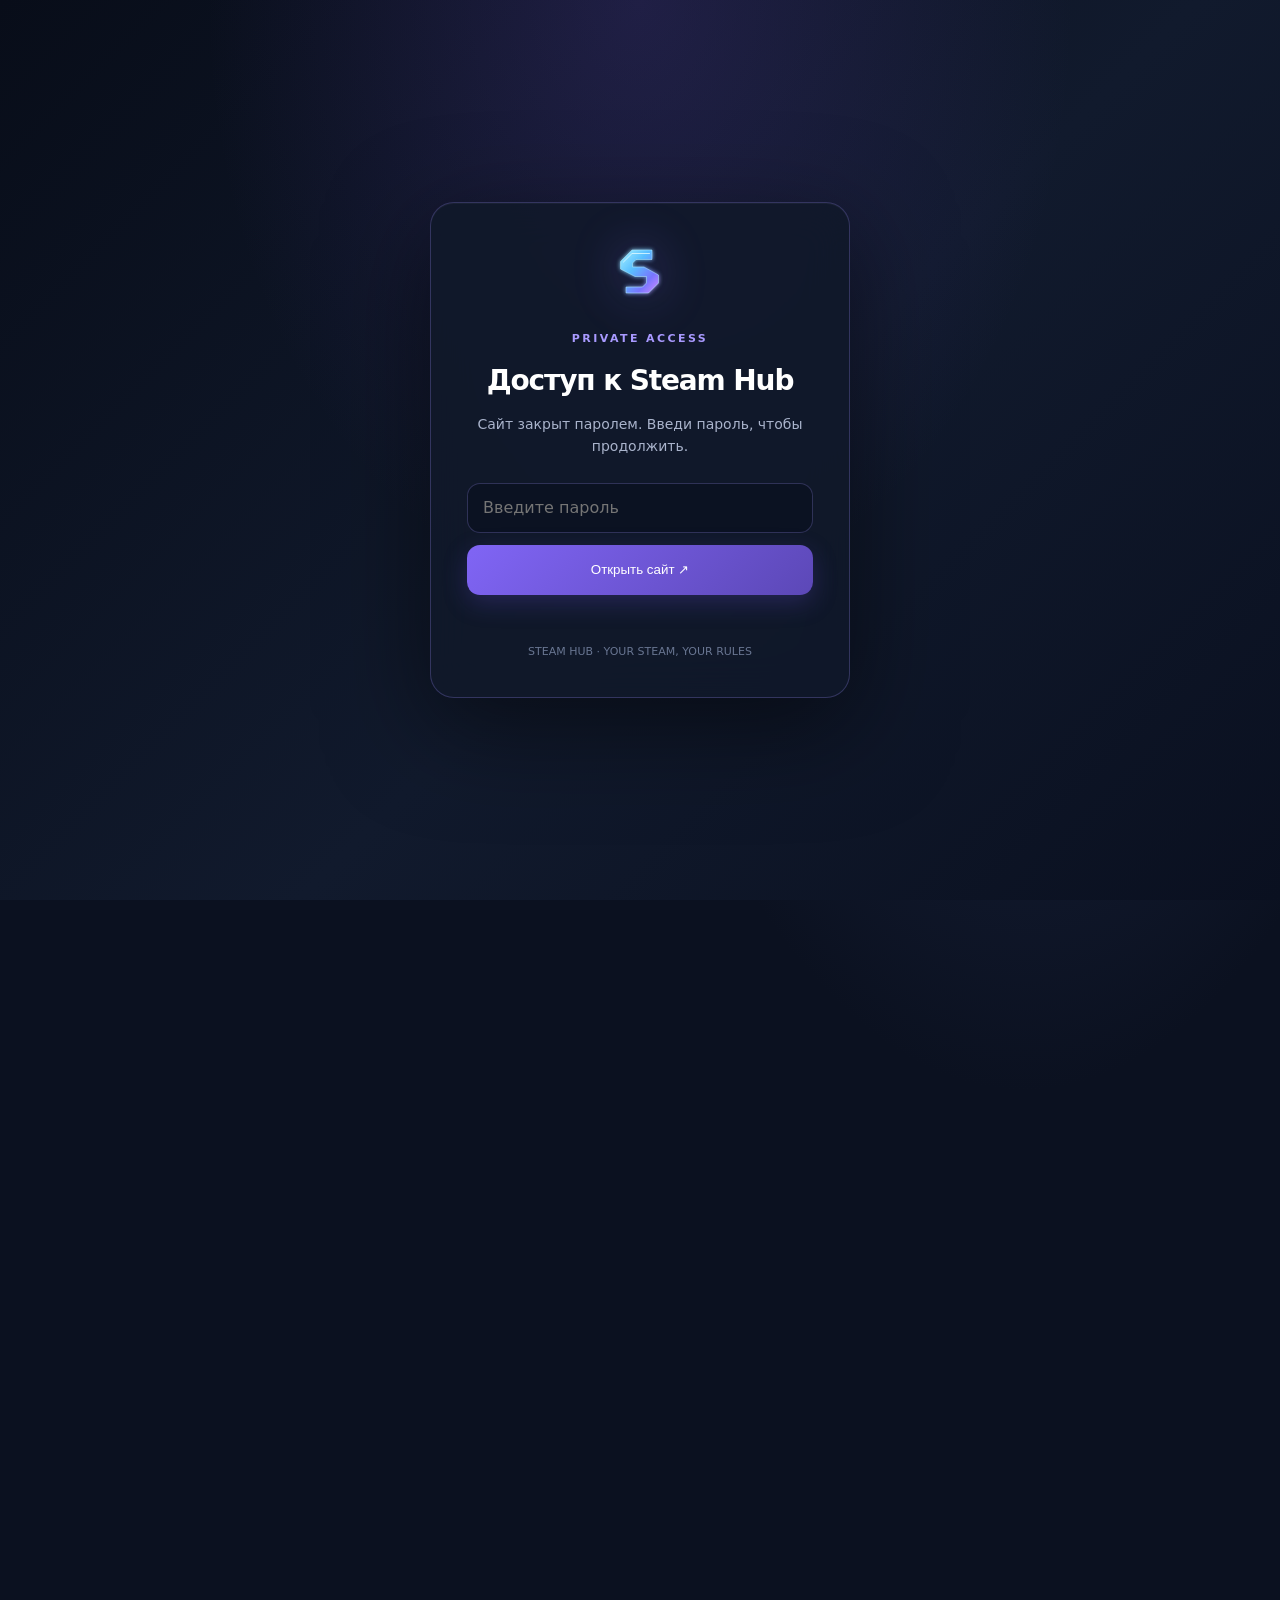
<file: index.html>
<!doctype html>
<html lang="ru">
<head>
  <meta charset="utf-8">
  <meta name="viewport" content="width=device-width,initial-scale=1">
  <meta name="theme-color" content="#10172a">
  <meta name="description" content="Steam Hub — премиальная база знаний Steam, инструменты и гайды.">
  <link rel="icon" href="assets/favicon.svg" type="image/svg+xml">
  <link rel="stylesheet" href="style.css">
  <title>Steam Hub — Твой Steam. Твои правила.</title>
</head>
<body class="site-locked">

<div id="site-lock" role="dialog" aria-modal="true" aria-labelledby="lock-title">
  <div class="lock-card">
    <img class="lock-mark" src="assets/logo.svg" alt="Steam Hub">
    <div class="lock-kicker">PRIVATE ACCESS</div>
    <h1 id="lock-title">Доступ к Steam Hub</h1>
    <p>Сайт закрыт паролем. Введи пароль, чтобы продолжить.</p>
    <form id="lock-form">
      <input id="lock-password" type="password" placeholder="Введите пароль" autocomplete="current-password" aria-label="Пароль" required>
      <button type="submit">Открыть сайт <span aria-hidden="true">↗</span></button>
    </form>
    <div id="lock-error" class="lock-error" aria-live="polite"></div>
    <div class="lock-foot">STEAM HUB · YOUR STEAM, YOUR RULES</div>
  </div>
</div>

<script>
(function(){
  var gate=document.getElementById('site-lock');
  var form=document.getElementById('lock-form');
  var input=document.getElementById('lock-password');
  var error=document.getElementById('lock-error');
  document.body.classList.add('site-locked');
  try{
    if(sessionStorage.getItem('steamhub_access')==='granted'){
      document.body.classList.remove('site-locked');
      gate.remove();
      return;
    }
  }catch(e){}
  form.addEventListener('submit',function(e){
    e.preventDefault();
    if(input.value==='ShizzyBoost'){
      try{sessionStorage.setItem('steamhub_access','granted')}catch(e){}
      document.body.classList.remove('site-locked');
      gate.remove();
    }else{
      error.textContent='Неверный пароль. Попробуй ещё раз.';
      input.value='';
      input.focus();
    }
  });
})();
</script>

<header class="topbar">
  <a class="brand" href="index.html">
    <img src="assets/logo.svg" alt="Steam Hub" class="logo">
    <span>STEAM<span class="gradient">HUB</span><small>БАЗА ЗНАНИЙ STEAM</small></span>
  </a> 
  <nav>
    <a href="#library">База знаний</a>
    <a href="#about">О проекте</a>
    <a href="redirect.html?url=https://steamcommunity.com" target="_blank" rel="noreferrer">Steam ↗</a>
  </nav>
  <button class="menu-toggle" aria-label="Открыть меню">☰</button>
</header>

<main>

<section class="hero">
  <div class="hero-copy">
    <span class="eyebrow"><i></i> БАЗА ЗНАНИЙ STEAM · 2026</span>
    <h1>Твой Steam.<br><span class="gradient">Твои правила.</span></h1>
    <p><b>Steam Hub</b>: карточки, расширения, полезные сайты, настройки аккаунта, безопасность и понятные пошаговые инструкции - <b>в одном месте</b>.</p>
    <div class="hero-actions">
      <a class="button primary" href="#library">Изучить возможности <b>↘</b></a>
      <a class="button ghost" href="redirect.html?url=https%3A%2F%2Ffunpay.com%2Fusers%2F8180891%2F">ShizzyBoost - FunPay ↗</a>
    </div>
    <div class="hero-stats">
      <span><b>12</b> подробных разделов</span>
      <span><b>100+</b> уникальных пользователей</span>
    </div>
  </div>
  <div class="hero-art" aria-label="Абстрактная эмблема Steam Hub">
    <div class="orb"><img class="orb-logo" src="assets/logo.svg" alt="Steam Hub"></div>
    <div class="art-caption">YOUR STEAM<br><b>YOUR RULES</b></div>
  </div>
  <div class="hero-watermark">STEAM</div>
</section>

<section id="library" class="library section">
  <div class="section-heading">
    <div>
      <span class="eyebrow">ИССЛЕДУЙ STEAMHUB</span>
      <h2>База знаний</h2>
      <p>Разбирайся в Steam быстрее: инструкции, советы и полезные решения - в одном разделе.</p>
    </div>
    <label class="search">
      <span>⌕</span>
      <input id="search" type="search" placeholder="Найди гайд, инструмент..." aria-label="Поиск по разделам">
    </label>
  </div>

  <div class="guide-grid" id="guide-grid">

    <article class="guide-card reveal">
      <a class="card-image-link" href="pages/invisible-nick.html" aria-label="Открыть: Невидимый ник">
        <img class="card-image" src="assets/ник.png" alt="Невидимый ник" loading="lazy" onerror="this.closest('.card-image-link').classList.add('image-fallback');this.remove()">
        <span class="image-shade"></span>
        <span class="image-number">01 / STEAM HUB</span>
      </a>
      <div class="card-body">
        <a class="card-title" href="pages/invisible-nick.html">Невидимый ник</a>
        <p class="card-desc">Специальные символы и оформление имени профиля Steam.</p>
        <div class="card-links">
          <a href="pages/invisible-nick.html">Гайд <b>↗</b></a>
          <a href="redirect.html?url=https://steamcommunity.com/my/edit/info" target="_blank" rel="noopener noreferrer">Открыть сервис <b>↗</b></a>
        </div>
      </div>
    </article>

    <article class="guide-card reveal">
      <a class="card-image-link" href="pages/achievements-hours.html" aria-label="Открыть: Достижения и часы">
        <img class="card-image" src="assets/часы.png" alt="Достижения и часы" loading="lazy" onerror="this.closest('.card-image-link').classList.add('image-fallback');this.remove()">
        <span class="image-shade"></span>
        <span class="image-number">02 / STEAM HUB</span>
      </a>
      <div class="card-body">
        <a class="card-title" href="pages/achievements-hours.html">Достижения и часы</a>
        <p class="card-desc">Инструмент для статистики достижений и игрового времени.</p>
        <div class="card-links">
          <a href="pages/achievements-hours.html">Гайд <b>↗</b></a>
          <a href="redirect.html?url=https://steamcommunity.com/my/games/%3Ftab%3Dall" target="_blank" rel="noopener noreferrer">Открыть сервис <b>↗</b></a>
        </div>
      </div>
    </article>

    <article class="guide-card reveal">
      <a class="card-image-link" href="pages/profile-level.html" aria-label="Открыть: Профиль и уровень">
        <img class="card-image" src="assets/profil.png" alt="Профиль и уровень" loading="lazy" onerror="this.closest('.card-image-link').classList.add('image-fallback');this.remove()">
        <span class="image-shade"></span>
        <span class="image-number">03 / STEAM HUB</span>
      </a>
      <div class="card-body">
        <a class="card-title" href="pages/profile-level.html">Профиль и уровень</a>
        <p class="card-desc">Карточки, значки, витрины и оформление профиля.</p>
        <div class="card-links">
          <a href="pages/profile-level.html">Гайд <b>↗</b></a>
          <a href="redirect.html?url=https://steamcommunity.com/my" target="_blank" rel="noopener noreferrer">Открыть сервис <b>↗</b></a>
        </div>
      </div>
    </article>

    <article class="guide-card reveal">
      <a class="card-image-link" href="pages/extensions.html" aria-label="Открыть: Расширения Steam">
        <img class="card-image" src="assets/rashi.png" alt="Расширения Steam" loading="lazy" onerror="this.closest('.card-image-link').classList.add('image-fallback');this.remove()">
        <span class="image-shade"></span>
        <span class="image-number">04 / STEAM HUB</span>
      </a>
      <div class="card-body">
        <a class="card-title" href="pages/extensions.html">Расширения Steam</a>
        <p class="card-desc">Расширения браузера для улучшения Steam.</p>
        <div class="card-links">
          <a href="pages/extensions.html">Гайд <b>↗</b></a>
          <a href="redirect.html?url=https://augmentedsteam.com/" target="_blank" rel="noopener noreferrer">Открыть сервис <b>↗</b></a>
        </div>
      </div>
    </article>

    <article class="guide-card reveal">
      <a class="card-image-link" href="pages/steamdb.html" aria-label="Открыть: SteamDB и сервисы">
        <img class="card-image" src="assets/steamdb.png" alt="SteamDB и сервисы" loading="lazy" onerror="this.closest('.card-image-link').classList.add('image-fallback');this.remove()">
        <span class="image-shade"></span>
        <span class="image-number">05 / STEAM HUB</span>
      </a>
      <div class="card-body">
        <a class="card-title" href="pages/steamdb.html">SteamDB и сервисы</a>
        <p class="card-desc">История цен, статистика приложений и данные Steam.</p>
        <div class="card-links">
          <a href="pages/steamdb.html">Гайд <b>↗</b></a>
          <a href="redirect.html?url=https://steamdb.info/" target="_blank" rel="noopener noreferrer">Открыть сервис <b>↗</b></a>
        </div>
      </div>
    </article>

    <article class="guide-card reveal">
      <a class="card-image-link" href="pages/sales-calendar.html" aria-label="Открыть: Распродажи и фестивали">
        <img class="card-image" src="assets/kalendar.png" alt="Распродажи и фестивали" loading="lazy" onerror="this.closest('.card-image-link').classList.add('image-fallback');this.remove()">
        <span class="image-shade"></span>
        <span class="image-number">06 / STEAM HUB</span>
      </a>
      <div class="card-body">
        <a class="card-title" href="pages/sales-calendar.html">Распродажи и фестивали</a>
        <p class="card-desc">События, скидки и фестивали в магазине Steam.</p>
        <div class="card-links">
          <a href="pages/sales-calendar.html">Гайд <b>↗</b></a>
          <a href="redirect.html?url=https://store.steampowered.com" target="_blank" rel="noopener noreferrer">Открыть сервис <b>↗</b></a>
        </div>
      </div>
    </article>

    <article class="guide-card reveal">
      <a class="card-image-link" href="pages/account-security.html" aria-label="Открыть: Безопасность аккаунта">
        <img class="card-image" src="assets/sec.png" alt="Безопасность аккаунта" loading="lazy" onerror="this.closest('.card-image-link').classList.add('image-fallback');this.remove()">
        <span class="image-shade"></span>
        <span class="image-number">07 / STEAM HUB</span>
      </a>
      <div class="card-body">
        <a class="card-title" href="pages/account-security.html">Безопасность аккаунта</a>
        <p class="card-desc">Официальные настройки безопасности и поддержка Steam.</p>
        <div class="card-links">
          <a href="pages/account-security.html">Гайд <b>↗</b></a>
          <a href="redirect.html?url=https://help.steampowered.com/" target="_blank" rel="noopener noreferrer">Открыть сервис <b>↗</b></a>
        </div>
      </div>
    </article>

    <article class="guide-card reveal">
      <a class="card-image-link" href="pages/email-transfer.html" aria-label="Открыть: Почта и перенос">
        <img class="card-image" src="assets/mail.png" alt="Почта и перенос" loading="lazy" onerror="this.closest('.card-image-link').classList.add('image-fallback');this.remove()">
        <span class="image-shade"></span>
        <span class="image-number">08 / STEAM HUB</span>
      </a>
      <div class="card-body">
        <a class="card-title" href="pages/email-transfer.html">Почта и перенос</a>
        <p class="card-desc">Управление аккаунтом и помощь со сменой данных.</p>
        <div class="card-links">
          <a href="pages/email-transfer.html">Гайд <b>↗</b></a>
          <a href="redirect.html?url=https://help.steampowered.com/" target="_blank" rel="noopener noreferrer">Открыть сервис <b>↗</b></a>
        </div>
      </div>
    </article>

    <article class="guide-card reveal">
      <a class="card-image-link" href="pages/storage-purchases.html" aria-label="Открыть: Покупки и расходы">
        <img class="card-image" src="assets/buy.png" alt="Покупки и расходы" loading="lazy" onerror="this.closest('.card-image-link').classList.add('image-fallback');this.remove()">
        <span class="image-shade"></span>
        <span class="image-number">09 / STEAM HUB</span>
      </a>
      <div class="card-body">
        <a class="card-title" href="pages/storage-purchases.html">Покупки и расходы</a>
        <p class="card-desc">История покупок, кошелёк и запрос возврата средств.</p>
        <div class="card-links">
          <a href="pages/storage-purchases.html">Гайд <b>↗</b></a>
          <a href="redirect.html?url=https://store.steampowered.com/account/history/" target="_blank" rel="noopener noreferrer">Открыть сервис <b>↗</b></a>
        </div>
      </div>
    </article>

    <article class="guide-card reveal">
      <a class="card-image-link" href="pages/family-sharing.html" aria-label="Открыть: Семейный доступ">
        <img class="card-image" src="assets/family.png" alt="Семейный доступ" loading="lazy" onerror="this.closest('.card-image-link').classList.add('image-fallback');this.remove()">
        <span class="image-shade"></span>
        <span class="image-number">10 / STEAM HUB</span>
      </a>
      <div class="card-body">
        <a class="card-title" href="pages/family-sharing.html">Семейный доступ</a>
        <p class="card-desc">Актуальная информация о Steam Families.</p>
        <div class="card-links">
          <a href="pages/family-sharing.html">Гайд <b>↗</b></a>
          <a href="redirect.html?url=https://store.steampowered.com/family/" target="_blank" rel="noopener noreferrer">Открыть сервис <b>↗</b></a>
        </div>
      </div>
    </article>

    <article class="guide-card reveal">
      <a class="card-image-link" href="pages/offline-mode.html" aria-label="Открыть: Офлайн-режим">
        <img class="card-image" src="assets/off.png" alt="Офлайн-режим" loading="lazy" onerror="this.closest('.card-image-link').classList.add('image-fallback');this.remove()">
        <span class="image-shade"></span>
        <span class="image-number">11 / STEAM HUB</span>
      </a>
      <div class="card-body">
        <a class="card-title" href="pages/offline-mode.html">Офлайн-режим</a>
        <p class="card-desc">Справка Steam по пользованию офлайн режима.</p>
        <div class="card-links">
          <a href="pages/offline-mode.html">Гайд <b>↗</b></a>
          <a href="redirect.html?url=https://help.steampowered.com/" target="_blank" rel="noopener noreferrer">Открыть сервис <b>↗</b></a>
        </div>
      </div>
    </article>

    <article class="guide-card reveal">
      <a class="card-image-link" href="pages/faq.html" aria-label="Открыть: FAQ и помощь">
        <img class="card-image" src="assets/faq.png" alt="FAQ и помощь" loading="lazy" onerror="this.closest('.card-image-link').classList.add('image-fallback');this.remove()">
        <span class="image-shade"></span>
        <span class="image-number">12 / STEAM HUB</span>
      </a>
      <div class="card-body">
        <a class="card-title" href="pages/faq.html">FAQ и помощь</a>
        <p class="card-desc">Официальные ответы и решение распространённых проблем.</p>
        <div class="card-links">
          <a href="pages/faq.html">Гайд <b>↗</b></a>
          <a href="redirect.html?url=https://help.steampowered.com/" target="_blank" rel="noopener noreferrer">Открыть сервис <b>↗</b></a>
        </div>
      </div>
    </article>

  </div>

  <p id="empty" class="empty" hidden>Ничего не найдено. Попробуй другой запрос.</p>
</section>

<section id="about" class="about section">
  <span class="eyebrow">СОЗДАН ДЛЯ ПОЛЬЗОВАТЕЛЕЙ STEAM</span>
  <h2>Меньше поиска.<br><span class="gradient">Больше возможностей.</span></h2>
  <p><b>Steam Hub</b> - пространство полезных возможностей для твоего Steam. Изучай новое и создавай собственный стиль.</p>
</section>

</main>

<footer>
  © 2026 Steam Hub by AURA - ShizzyBoost<span>Независимый справочный проект, не связан с Valve Corporation.</span>
</footer>

<script src="script.js"></script>
</body>
</html>
</file>
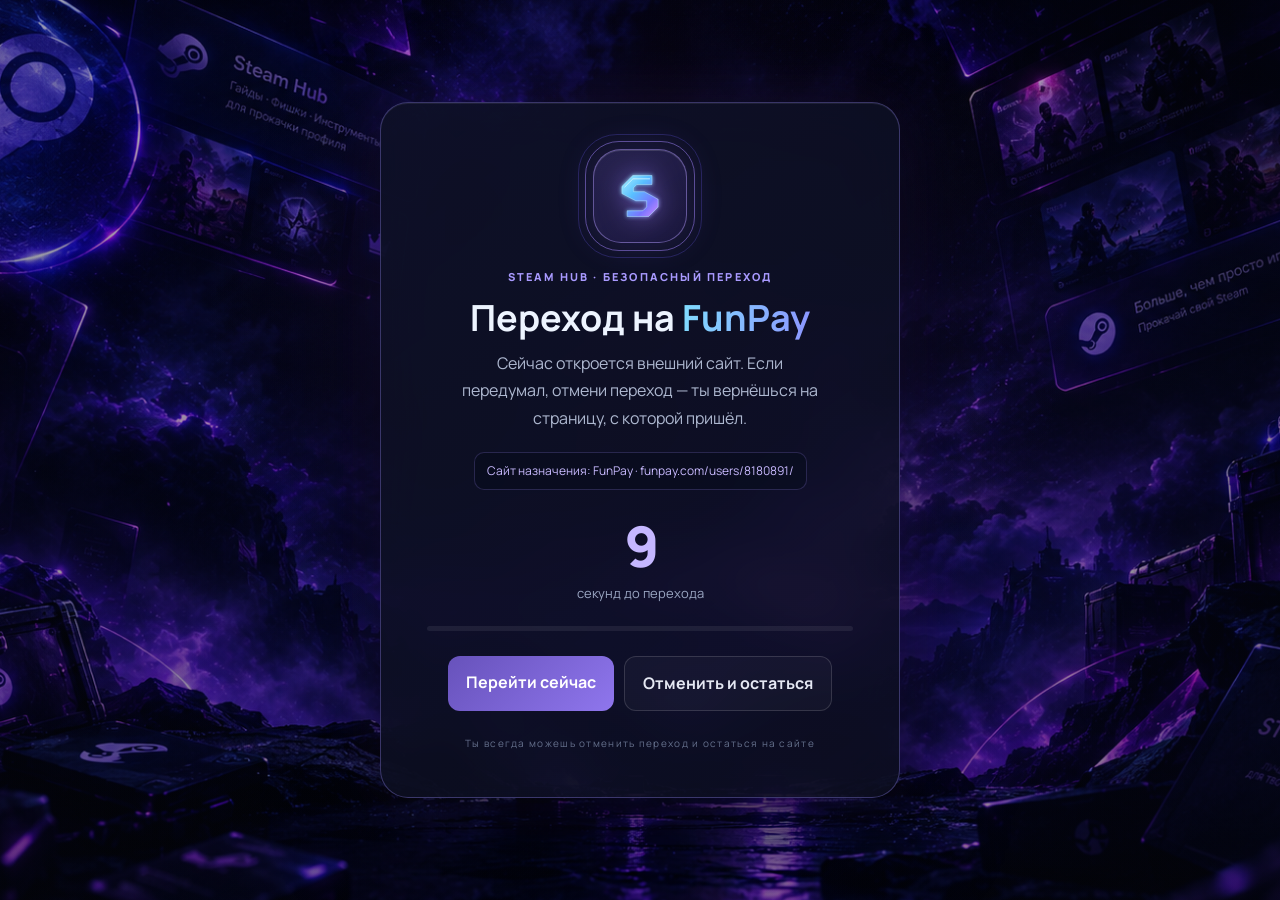
<file: redirect.html>
<!doctype html>
<html lang="ru">
<head>
  <meta charset="utf-8">
  <meta name="viewport" content="width=device-width,initial-scale=1">
  <meta name="theme-color" content="#10172a">
  <title>Внешняя ссылка — Steam Hub</title>
  <link rel="icon" href="assets/favicon.svg" type="image/svg+xml">
  <link rel="stylesheet" href="style.css">
  <style>
    .redirect-wrap{position:relative;isolation:isolate;min-height:100vh;display:grid;place-items:center;padding:28px 18px;overflow:hidden;background:#080b19}
    .redirect-wrap:before{content:"";position:fixed;inset:0;z-index:-2;background:linear-gradient(180deg,rgba(5,7,20,.18),rgba(5,7,20,.35)),url('assets/redirect-background.png') center center/cover no-repeat;transform:scale(1.025);animation:bg-drift 28s ease-in-out infinite alternate}
    .redirect-wrap:after{content:"";position:fixed;inset:0;z-index:-1;background:radial-gradient(ellipse at 50% 35%,rgba(91,53,177,.18),transparent 48%),linear-gradient(90deg,rgba(5,7,20,.2),transparent 50%,rgba(5,7,20,.25));pointer-events:none}
    .redirect-card{position:relative;width:min(100%,520px);padding:clamp(28px,5vw,46px);border:1px solid rgba(157,139,255,.32);border-radius:28px;background:linear-gradient(145deg,rgba(14,17,39,.91),rgba(12,14,30,.84));box-shadow:0 28px 100px #0009,0 0 70px rgba(112,76,229,.12),inset 0 1px #ffffff12;text-align:center;backdrop-filter:blur(24px);animation:card-arrive .75s cubic-bezier(.2,.8,.2,1) both}
    .redirect-icon{position:relative;width:94px;height:94px;margin:0 auto 25px;border-radius:28px;display:grid;place-items:center;background:linear-gradient(145deg,rgba(92,74,161,.34),rgba(36,29,77,.65));border:1px solid rgba(181,157,255,.45);box-shadow:0 0 35px #7c62dd35,inset 0 1px #ffffff22;animation:logo-float 3.6s ease-in-out infinite}
    .redirect-icon:before,.redirect-icon:after{content:"";position:absolute;inset:-9px;border:1px solid rgba(164,133,255,.5);border-radius:34px;animation:logo-orbit 8s linear infinite}
    .redirect-icon:after{inset:-16px;border-color:rgba(111,96,255,.25);border-radius:39px;animation-direction:reverse;animation-duration:12s}
    .redirect-icon img{width:61px;height:61px;object-fit:contain;filter:drop-shadow(0 0 12px rgba(156,126,255,.6));animation:logo-pulse 2.8s ease-in-out infinite}
    @keyframes logo-float{0%,100%{transform:translateY(0) rotate(-2deg)}50%{transform:translateY(-7px) rotate(2deg)}}
    @keyframes logo-pulse{0%,100%{filter:drop-shadow(0 0 9px rgba(156,126,255,.45));transform:scale(.98)}50%{filter:drop-shadow(0 0 19px rgba(186,155,255,.9));transform:scale(1.06)}}
    @keyframes logo-orbit{to{transform:rotate(360deg)}}
    @keyframes bg-drift{from{transform:scale(1.025) translate3d(0,0,0)}to{transform:scale(1.09) translate3d(-1%,1%,0)}}
    @keyframes card-arrive{from{opacity:0;transform:translateY(16px) scale(.985)}to{opacity:1;transform:translateY(0) scale(1)}}
    .redirect-kicker{font-size:11px;letter-spacing:.2em;color:#a99aff;font-weight:800}
    .redirect-card h1{margin:12px 0;font-size:clamp(26px,5vw,36px);line-height:1.12}
    .redirect-card p{color:#aeb8d0;line-height:1.7;margin:0 auto 24px;max-width:370px}
    .destination-label{display:inline-block;max-width:100%;overflow-wrap:anywhere;margin:-8px auto 22px;padding:8px 12px;border:1px solid #a58cff35;border-radius:10px;background:#080b1b75;color:#c9baff;font-size:12px}
    .countdown{font-size:56px;font-weight:800;letter-spacing:-.06em;color:#c5b7ff;line-height:1.2;font-variant-numeric:tabular-nums}
    .count-label{color:#9aa6c2;font-size:13px;margin:4px 0 22px}
    .progress{height:5px;border-radius:99px;background:#ffffff12;overflow:hidden;margin:0 0 25px}
    .progress span{display:block;width:100%;height:100%;border-radius:inherit;background:linear-gradient(90deg,#6450b4,#b7a4ff);transform-origin:left;animation:countdown 10s linear forwards}
    @keyframes countdown{to{transform:scaleX(0)}}
    .redirect-actions{display:flex;gap:10px;justify-content:center;flex-wrap:wrap}
    .redirect-actions a,.redirect-actions button{font:inherit;font-weight:700;border-radius:12px;padding:13px 18px;cursor:pointer;text-decoration:none}
    .redirect-primary{border:0;background:linear-gradient(135deg,#6752bb,#8f76ed);color:#fff}
    .redirect-cancel{border:1px solid #ffffff24;background:#ffffff08;color:#e5e8f3}
    .redirect-foot{margin-top:24px;font-size:10px;letter-spacing:.13em;color:#66718d}
    @media(max-width:520px){.redirect-card{padding:28px 20px}.redirect-icon{width:80px;height:80px;border-radius:24px}.redirect-icon img{width:53px;height:53px}.redirect-actions{flex-direction:column}.redirect-actions a,.redirect-actions button{width:100%}}
    @media(prefers-reduced-motion:reduce){.progress span{animation:none;transform:scaleX(0)}.redirect-icon,.redirect-icon img,.redirect-icon:before,.redirect-icon:after,.redirect-card,.redirect-wrap:before{animation:none!important}}
  </style>
</head>
<body>
  <main class="redirect-wrap">
    <section class="redirect-card" aria-labelledby="redirect-title">
      <div class="redirect-icon" aria-hidden="true"><img src="assets/logo.svg" alt=""></div>
      <div class="redirect-kicker">STEAM HUB · БЕЗОПАСНЫЙ ПЕРЕХОД</div>
      <h1 id="redirect-title">Ты покидаешь <span class="gradient">Steam Hub</span></h1>
      <p id="redirect-description">Сейчас откроется внешний сайт. Если передумал, отмени переход — ты вернёшься на страницу, с которой пришёл.</p><div id="destination-label" class="destination-label">Подготовка внешней ссылки…</div>
      <div class="countdown" id="countdown" aria-live="polite">10</div>
      <div class="count-label">секунд до перехода</div>
      <div class="progress" aria-hidden="true"><span></span></div>
      <div class="redirect-actions">
        <a class="redirect-primary" id="go-now" href="#">Перейти сейчас</a>
        <button class="redirect-cancel" id="cancel" type="button">Отменить и остаться</button>
      </div>
      <div class="redirect-foot">Ты всегда можешь отменить переход и остаться на сайте</div>
    </section>
  </main>
  <script>
    (function(){
      var fallback='https://funpay.com/users/8180891/';
      var params=new URLSearchParams(window.location.search);
      var candidate=params.get('url');
      var destination=fallback;
      try { if(candidate){ var parsed=new URL(candidate); if(parsed.protocol==='https:' || parsed.protocol==='http:') destination=parsed.href; } } catch(e) {}
      var goNow=document.getElementById('go-now');
      goNow.href=destination;
      var label=document.getElementById('destination-label');
      var destinationName='внешний сайт';
      var destinationHost=destination;
      try {
        var destinationUrl=new URL(destination);
        destinationHost=destinationUrl.hostname.replace(/^www\./,'');
        var knownNames={
          'funpay.com':'FunPay','steamcommunity.com':'Steam Community','store.steampowered.com':'Steam','steampowered.com':'Steam',
          'steamdb.info':'SteamDB','steamid.io':'SteamID.io','steamrep.com':'SteamRep','steamladder.com':'Steam Ladder',
          'isthereanydeal.com':'IsThereAnyDeal','gg.deals':'GG.deals','pcgamingwiki.com':'PCGamingWiki',
          'chromewebstore.google.com':'Chrome Web Store','chrome.google.com':'Chrome Web Store','addons.mozilla.org':'Firefox Add-ons',
          'github.com':'GitHub','youtube.com':'YouTube','youtu.be':'YouTube','discord.com':'Discord','discord.gg':'Discord',
          'twitch.tv':'Twitch','x.com':'X','twitter.com':'X','reddit.com':'Reddit','google.com':'Google'
        };
        destinationName=knownNames[destinationHost] || destinationHost.split('.').slice(0,-1).join('.').replace(/[-_]/g,' ').replace(/\b\w/g,function(c){return c.toUpperCase();}) || destinationHost;
        var path=destinationUrl.pathname==='/'?'':destinationUrl.pathname;
        label.textContent='Сайт назначения: '+destinationName+' · '+destinationHost+path;
      } catch(e) { label.textContent='Сайт назначения: '+destination; }
      document.getElementById('redirect-title').innerHTML='Переход на <span class="gradient"></span>';
      document.querySelector('#redirect-title .gradient').textContent=destinationName;
      var remaining=10;
      var counter=document.getElementById('countdown');
      var cancelled=false;
      var timer=setInterval(function(){
        if(cancelled){clearInterval(timer);return;}
        remaining-=1;
        counter.textContent=String(Math.max(remaining,0));
        if(remaining<=0){clearInterval(timer);window.location.href=destination;}
      },1000);
      document.getElementById('cancel').addEventListener('click',function(){
        cancelled=true;clearInterval(timer);
        if(window.history.length>1){window.history.back();}
        else{window.location.href='index.html#library';}
      });
      document.getElementById('go-now').addEventListener('click',function(){clearInterval(timer);});
    })();
  </script>
</body>
</html>
</file>
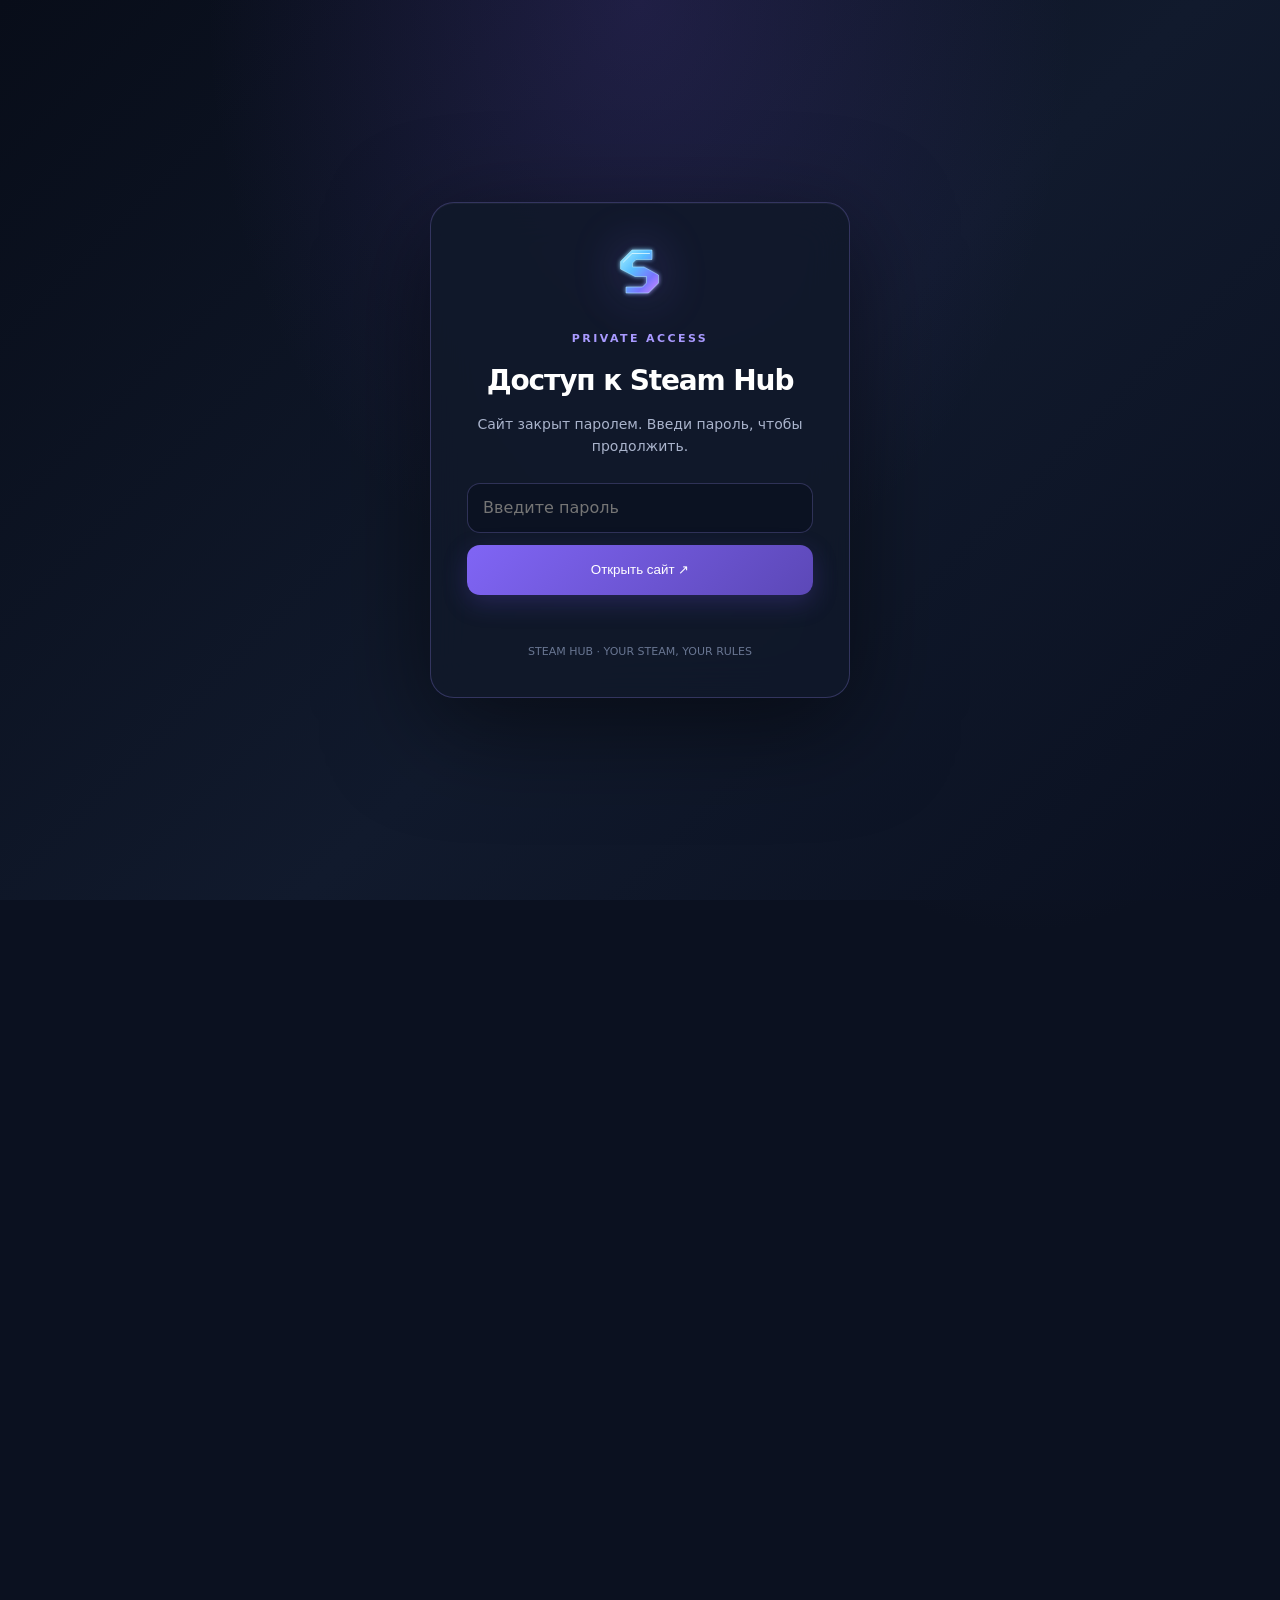
<file: pages/faq.html>
<!doctype html>
<html lang="ru">
<head>
  <meta charset="utf-8">
  <meta name="viewport" content="width=device-width,initial-scale=1">
  <meta name="theme-color" content="#10172a">
  <meta name="description" content="Короткие ответы и официальные страницы, которые помогают управлять Steam.">
  <link rel="icon" href="../assets/favicon.svg" type="image/svg+xml">
  <link rel="stylesheet" href="../style.css">
  <title>FAQ и полезные ссылки — Steam Hub</title>
</head>
<body class="site-locked">

<div id="site-lock" role="dialog" aria-modal="true" aria-labelledby="lock-title">
  <div class="lock-card">
    <img class="lock-mark" src="../assets/logo.svg" alt="Steam Hub">
    <div class="lock-kicker">PRIVATE ACCESS</div>
    <h1 id="lock-title">Доступ к Steam Hub</h1>
    <p>Сайт закрыт паролем. Введи пароль, чтобы продолжить.</p>
    <form id="lock-form">
      <input id="lock-password" type="password" placeholder="Введите пароль" autocomplete="current-password" aria-label="Пароль" required>
      <button type="submit">Открыть сайт <span aria-hidden="true">↗</span></button>
    </form>
    <div id="lock-error" class="lock-error" aria-live="polite"></div>
    <div class="lock-foot">STEAM HUB · YOUR STEAM, YOUR RULES</div>
  </div>
</div>

<script>
(function(){
  var gate=document.getElementById('site-lock');
  var form=document.getElementById('lock-form');
  var input=document.getElementById('lock-password');
  var error=document.getElementById('lock-error');
  document.body.classList.add('site-locked');
  try{
    if(sessionStorage.getItem('steamhub_access')==='granted'){
      document.body.classList.remove('site-locked');
      gate.remove();
      return;
    }
  }catch(e){}
  form.addEventListener('submit',function(e){
    e.preventDefault();
    if(input.value==='ShizzyBoost'){
      try{sessionStorage.setItem('steamhub_access','granted')}catch(e){}
      document.body.classList.remove('site-locked');
      gate.remove();
    }else{
      error.textContent='Неверный пароль. Попробуй ещё раз.';
      input.value='';
      input.focus();
    }
  });
})();
</script>

<header class="topbar">
  <a class="brand" href="../index.html">
    <img src="../assets/logo.svg" alt="Steam Hub" class="logo">
    <span>STEAM<span class="gradient">HUB</span><small>PLAYER KNOWLEDGE BASE</small></span>
  </a>
  <nav>
    <a href="../index.html">Главная</a>
    <a href="../index.html#library">База знаний</a>
    <a href="../redirect.html?url=https://help.steampowered.com/" target="_blank" rel="noopener noreferrer">Открыть сервис ↗</a>
  </nav>
  <button class="menu-toggle" aria-label="Открыть меню">☰</button>
</header>

<main class="article-wrap">

  <a class="back" href="../index.html#library">← Все разделы</a>

  <section class="article-hero topic-hero">
    <div>
      <span class="eyebrow">STEAM HUB / GUIDE 12</span>
      <h1>FAQ и полезные ссылки</h1>
      <p>Короткие ответы и официальные страницы, которые помогают управлять Steam.</p>
      <div class="article-actions">
        <a class="button primary" href="../redirect.html?url=https://help.steampowered.com/" target="_blank" rel="noopener noreferrer">Открыть поддержку Steam ↗</a>
        <a class="button ghost" href="../redirect.html?url=https://funpay.com/users/8180891/" target="_blank" rel="noopener noreferrer">ShizzyBoost - FunPay ↗</a>
      </div>
    </div>
    <div class="topic-art topic-art-placeholder" aria-hidden="true">
      <img src="../assets/logo.svg" alt="">
    </div>
  </section>
  <section class="content-panel">
    <h2>Нашли ошибку?</h2>
    <p>
      <a href="../redirect.html?url=https://funpay.com/users/8180891/" target="_blank" rel="noopener noreferrer">Поддержка SteamHub</a>
      - по поводу ошибок писать сюда.
    </p>
    <p>
      <a href="../redirect.html?url=https://funpay.com/users/8180891/" target="_blank" rel="noopener noreferrer">Предложить фишку</a>
      - Хотите поделиться фишкой?
    </p>
  </section>

  <section class="content-panel">
    <h2>Где искать официальную помощь</h2>
    <p>
      <a href="../redirect.html?url=https://help.steampowered.com/" target="_blank" rel="noopener noreferrer">Поддержка Steam</a>
      - восстановление доступа, покупки, возвраты и безопасность.
    </p>
    <p>
      <a href="../redirect.html?url=https://steamcommunity.com/discussions/" target="_blank" rel="noopener noreferrer">Обсуждения Steam</a>
      - вопросы сообщества и пользовательские советы.
    </p>
  </section>

  <section class="content-panel">
    <h2>Можно ли гарантировать безопасность сторонних инструментов?</h2>
    <p>Нет. Сторонние сайты и программы не одобряются автоматически Steam. Проверяй репутацию, адрес, разрешения и правила конкретной игры. Никогда не вводи пароль или Steam Guard на сторонних страницах.</p>
  </section>

  <section class="content-panel">
    <h2>Почему информация может отличаться?</h2>
    <p>Интерфейс Steam, доступность функций, расписание распродаж, правила возврата и ограничения семейного доступа могут меняться. В случае расхождения приоритет у актуальных сообщений и экранов официального Steam.</p>
  </section>

  <section class="content-panel">
    <h2>О проекте</h2>
    <p>Steam Hub - независимый справочный проект, не связанный с Valve Corporation. Материалы собраны для удобства и не заменяют официальную поддержку.</p>
  </section>

  <p class="source-note"></p>

</main>

<footer>
  © 2026 Steam Hub by AURA - ShizzyBoost<span>Независимый справочный проект, не связан с Valve Corporation.</span>
</footer>

<script src="../script.js"></script>
</body>
</html>
</file>
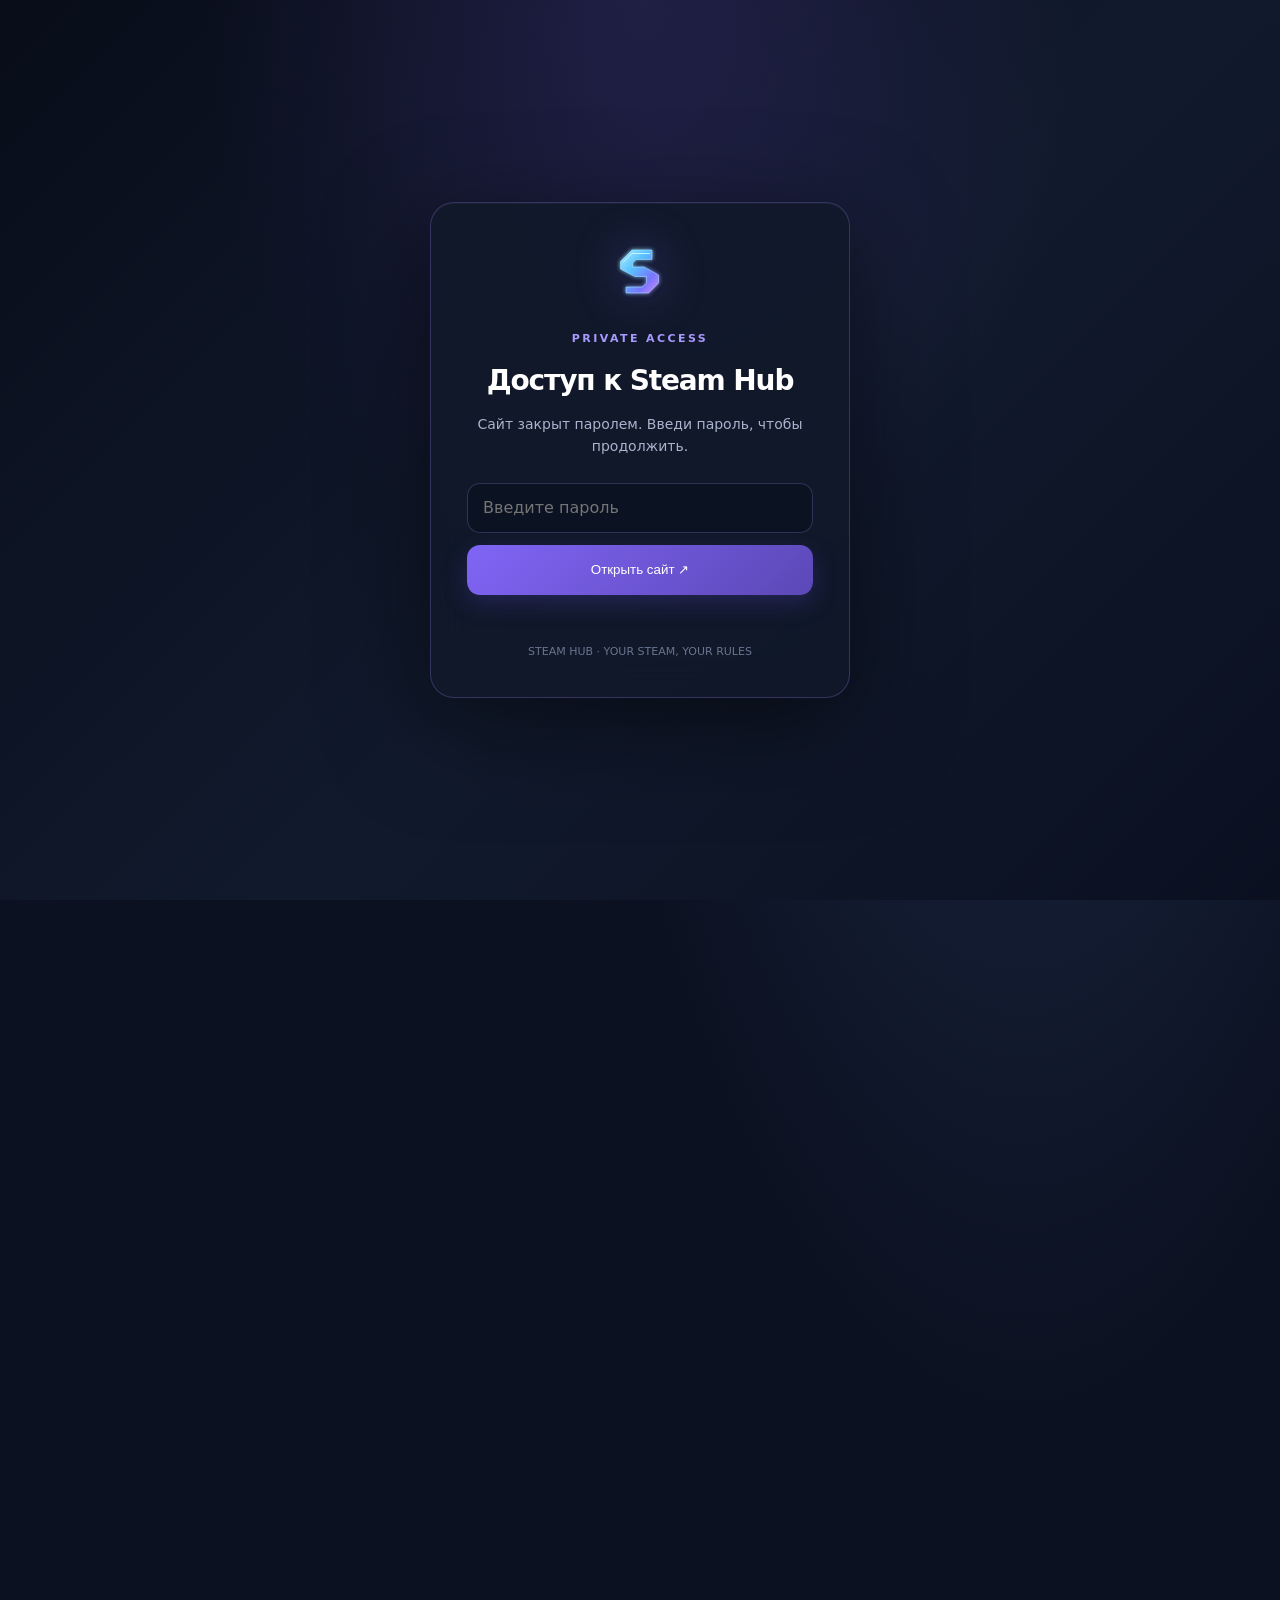
<file: pages/offline-mode.html>
<!doctype html>
<html lang="ru">
<head>
  <meta charset="utf-8">
  <meta name="viewport" content="width=device-width,initial-scale=1">
  <meta name="theme-color" content="#10172a">
  <meta name="description" content="Как подготовить собственную библиотеку к запуску без подключения к интернету.">
  <link rel="icon" href="../assets/favicon.svg" type="image/svg+xml">
  <link rel="stylesheet" href="../style.css">
  <title>Офлайн-режим Steam — Steam Hub</title>
</head>
<body class="site-locked">

<div id="site-lock" role="dialog" aria-modal="true" aria-labelledby="lock-title">
  <div class="lock-card">
    <img class="lock-mark" src="../assets/logo.svg" alt="Steam Hub">
    <div class="lock-kicker">PRIVATE ACCESS</div>
    <h1 id="lock-title">Доступ к Steam Hub</h1>
    <p>Сайт закрыт паролем. Введи пароль, чтобы продолжить.</p>
    <form id="lock-form">
      <input id="lock-password" type="password" placeholder="Введите пароль" autocomplete="current-password" aria-label="Пароль" required>
      <button type="submit">Открыть сайт <span aria-hidden="true">↗</span></button>
    </form>
    <div id="lock-error" class="lock-error" aria-live="polite"></div>
    <div class="lock-foot">STEAM HUB · YOUR STEAM, YOUR RULES</div>
  </div>
</div>

<script>
(function(){
  var gate=document.getElementById('site-lock');
  var form=document.getElementById('lock-form');
  var input=document.getElementById('lock-password');
  var error=document.getElementById('lock-error');
  document.body.classList.add('site-locked');
  try{
    if(sessionStorage.getItem('steamhub_access')==='granted'){
      document.body.classList.remove('site-locked');
      gate.remove();
      return;
    }
  }catch(e){}
  form.addEventListener('submit',function(e){
    e.preventDefault();
    if(input.value==='ShizzyBoost'){
      try{sessionStorage.setItem('steamhub_access','granted')}catch(e){}
      document.body.classList.remove('site-locked');
      gate.remove();
    }else{
      error.textContent='Неверный пароль. Попробуй ещё раз.';
      input.value='';
      input.focus();
    }
  });
})();
</script>

<header class="topbar">
  <a class="brand" href="../index.html">
    <img src="../assets/logo.svg" alt="Steam Hub" class="logo">
    <span>STEAM<span class="gradient">HUB</span><small>PLAYER KNOWLEDGE BASE</small></span>
  </a>
  <nav>
    <a href="../index.html">Главная</a>
    <a href="../index.html#library">База знаний</a>
    <a href="../redirect.html?url=https://help.steampowered.com/" target="_blank" rel="noopener noreferrer">Открыть сервис ↗</a>
  </nav>
  <button class="menu-toggle" aria-label="Открыть меню">☰</button>
</header>

<main class="article-wrap">

  <a class="back" href="../index.html#library">← Все разделы</a>

  <section class="article-hero topic-hero">
    <div>
      <span class="eyebrow">STEAM HUB / GUIDE 11</span>
      <h1>Офлайн-режим Steam</h1>
      <p>Как подготовить собственную библиотеку к запуску без подключения к интернету.</p>
      <div class="article-actions">
        <a class="button primary" href="../redirect.html?url=https://help.steampowered.com/" target="_blank" rel="noopener noreferrer">Открыть поддержку Steam ↗</a>
        <a class="button ghost" href="../redirect.html?url=https://funpay.com/users/8180891/" target="_blank" rel="noopener noreferrer">ShizzyBoost - FunPay ↗</a>
      </div>
    </div>
    <div class="topic-art topic-art-placeholder" aria-hidden="true">
      <img src="../assets/logo.svg" alt="">
    </div>
  </section>

  <section class="content-panel">
    <h2>Что такое офлайн-режим</h2>
    <p>Офлайн-режим — штатная функция клиента Steam для запуска совместимых игр без постоянного подключения к интернету. Не каждая игра работает автономно: некоторые требуют онлайн-сервисы, DRM или сетевую авторизацию.</p>
  </section>

  <section class="content-panel">
    <h2>Подготовка</h2>
    <ol>
      <li>Войди в собственный аккаунт Steam при подключении к интернету.</li>
      <li>Установи игру и дождись завершения обновлений.</li>
      <li>Запусти игру онлайн хотя бы один раз, если этого требует сама игра.</li>
      <li>Убедись, что необходимые файлы и сохранения доступны локально.</li>
      <li>В клиенте Steam выбери команду перехода в автономный режим и подтверди её.</li>
    </ol>
  </section>

  <section class="content-panel">
    <h2>Игра без интернета</h2>
    <p>После перехода в автономный режим попробуй запустить игру из библиотеки. Для проверки можно временно отключить сеть. Облачные сохранения и онлайн-функции без интернета недоступны; локальные сохранения синхронизируются только после подключения, если игра поддерживает Steam Cloud.</p>
  </section>

  <section class="content-panel">
    <h2>Возврат в онлайн</h2>
    <p>Используй команду возврата в онлайн-режим в меню Steam. Некоторые игры могут потребовать повторную авторизацию или обновление перед запуском.</p>
  </section>

  <section class="content-panel">
    <h2>Частые вопросы</h2>
    <h3>Как долго работает офлайн-режим?</h3>
    <p>Единого срока для всех игр нет: это зависит от требований клиента, лицензии и самой игры.</p>
    <h3>Можно ли играть на двух компьютерах с одним аккаунтом одновременно?</h3>
    <p>Доступ зависит от правил Steam и конкретной игры. Не передавай данные аккаунта другим людям.</p>
    <h3>Сохранятся ли сохранения?</h3>
    <p>Локальные сохранения обычно остаются на устройстве. Облачная синхронизация выполняется при восстановлении соединения, если она поддерживается.</p>
  </section>

  <section class="content-panel media-panel">
    <h2>Видеоурок</h2>
    <p class="media-intro"></p>
    <div class="video-frame">
      <iframe
        src="https://www.youtube-nocookie.com/embed/467yFyX6Pqo?rel=0&modestbranding=1&playsinline=1"
        title="Видеоурок по офлайн-режиму Steam"
        loading="lazy"
        allow="accelerometer; autoplay; clipboard-write; encrypted-media; gyroscope; picture-in-picture; web-share"
        referrerpolicy="strict-origin-when-cross-origin"
        allowfullscreen>
      </iframe>
    </div>
    <p>
      <a href="../redirect.html?url=https://www.youtube.com/watch%3Fv%3D467yFyX6Pqo" target="_blank" rel="noopener noreferrer">Открыть видео на YouTube ↗</a>
    </p>
  </section>

  <p class="source-note"></p>

</main>

<footer>
  © 2026 Steam Hub by AURA - ShizzyBoost<span>Независимый справочный проект, не связан с Valve Corporation.</span>
</footer>

<script src="../script.js"></script>
</body>
</html>
</file>
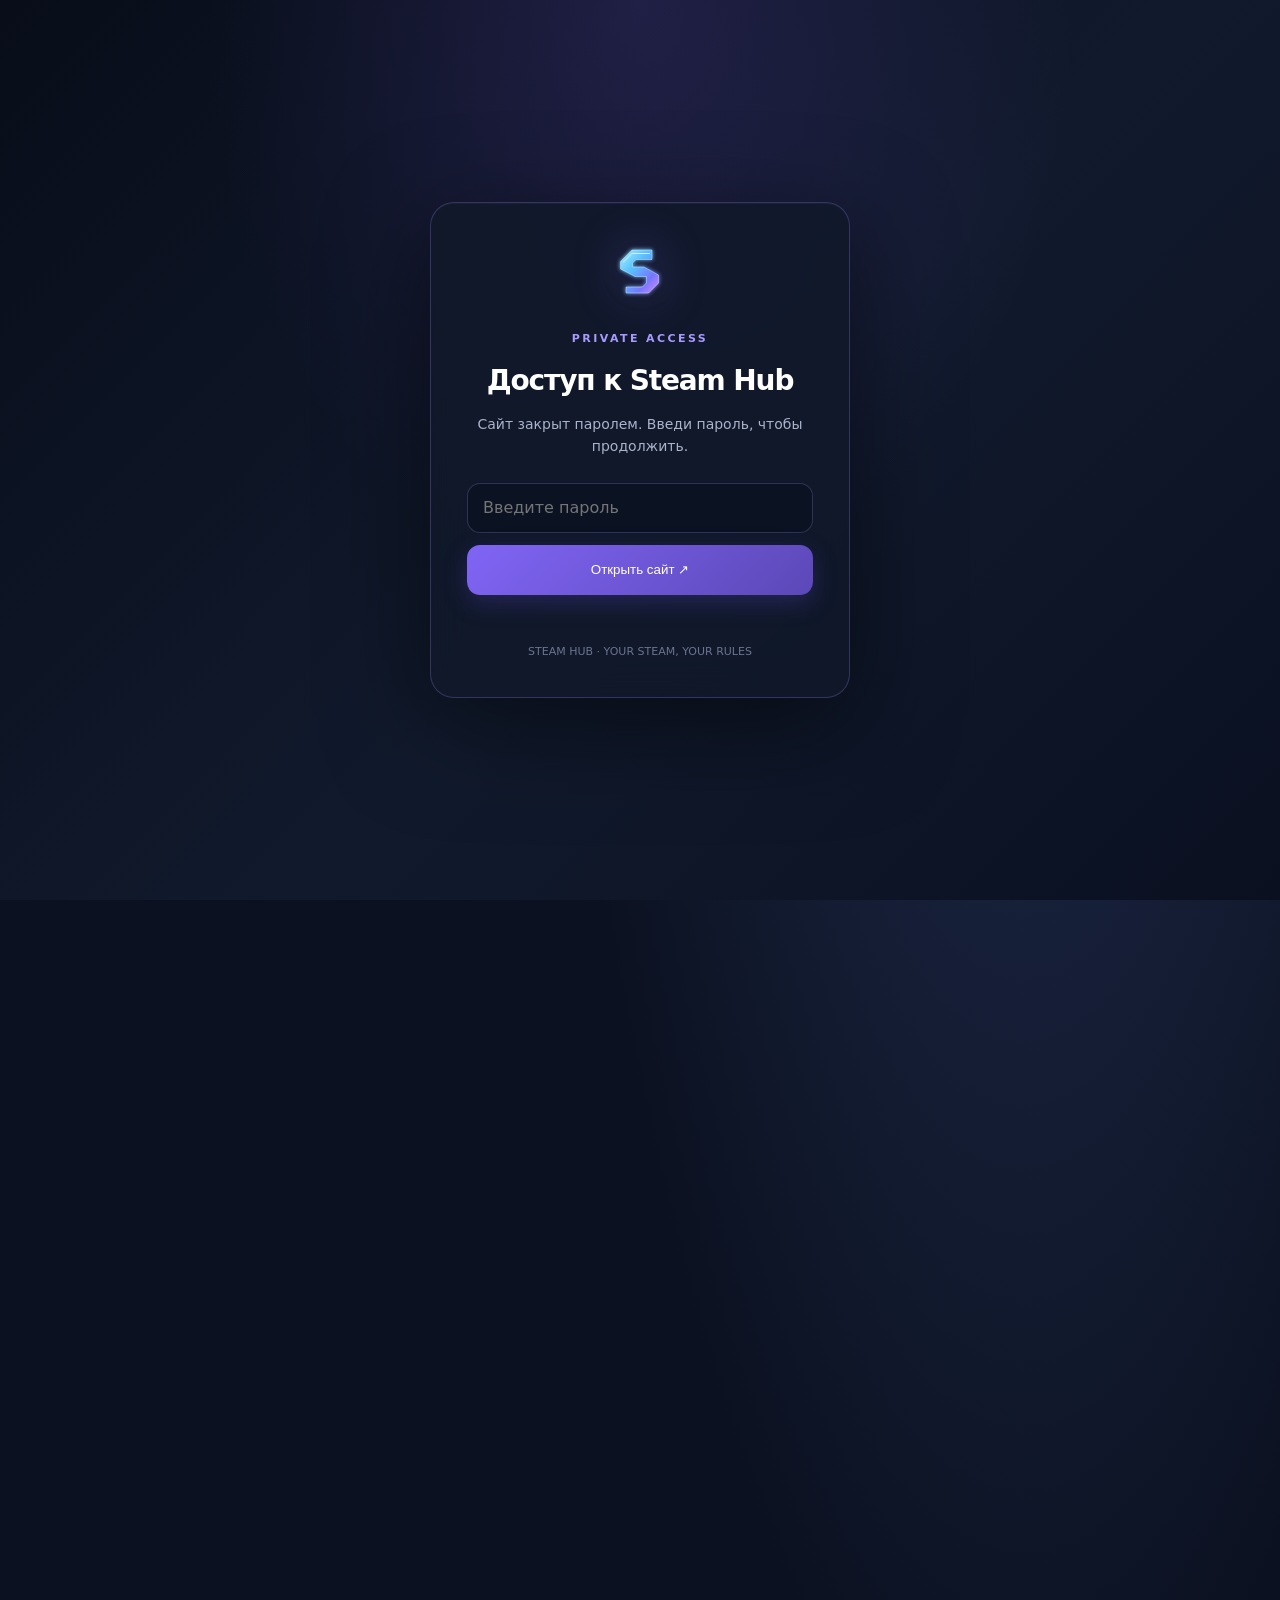
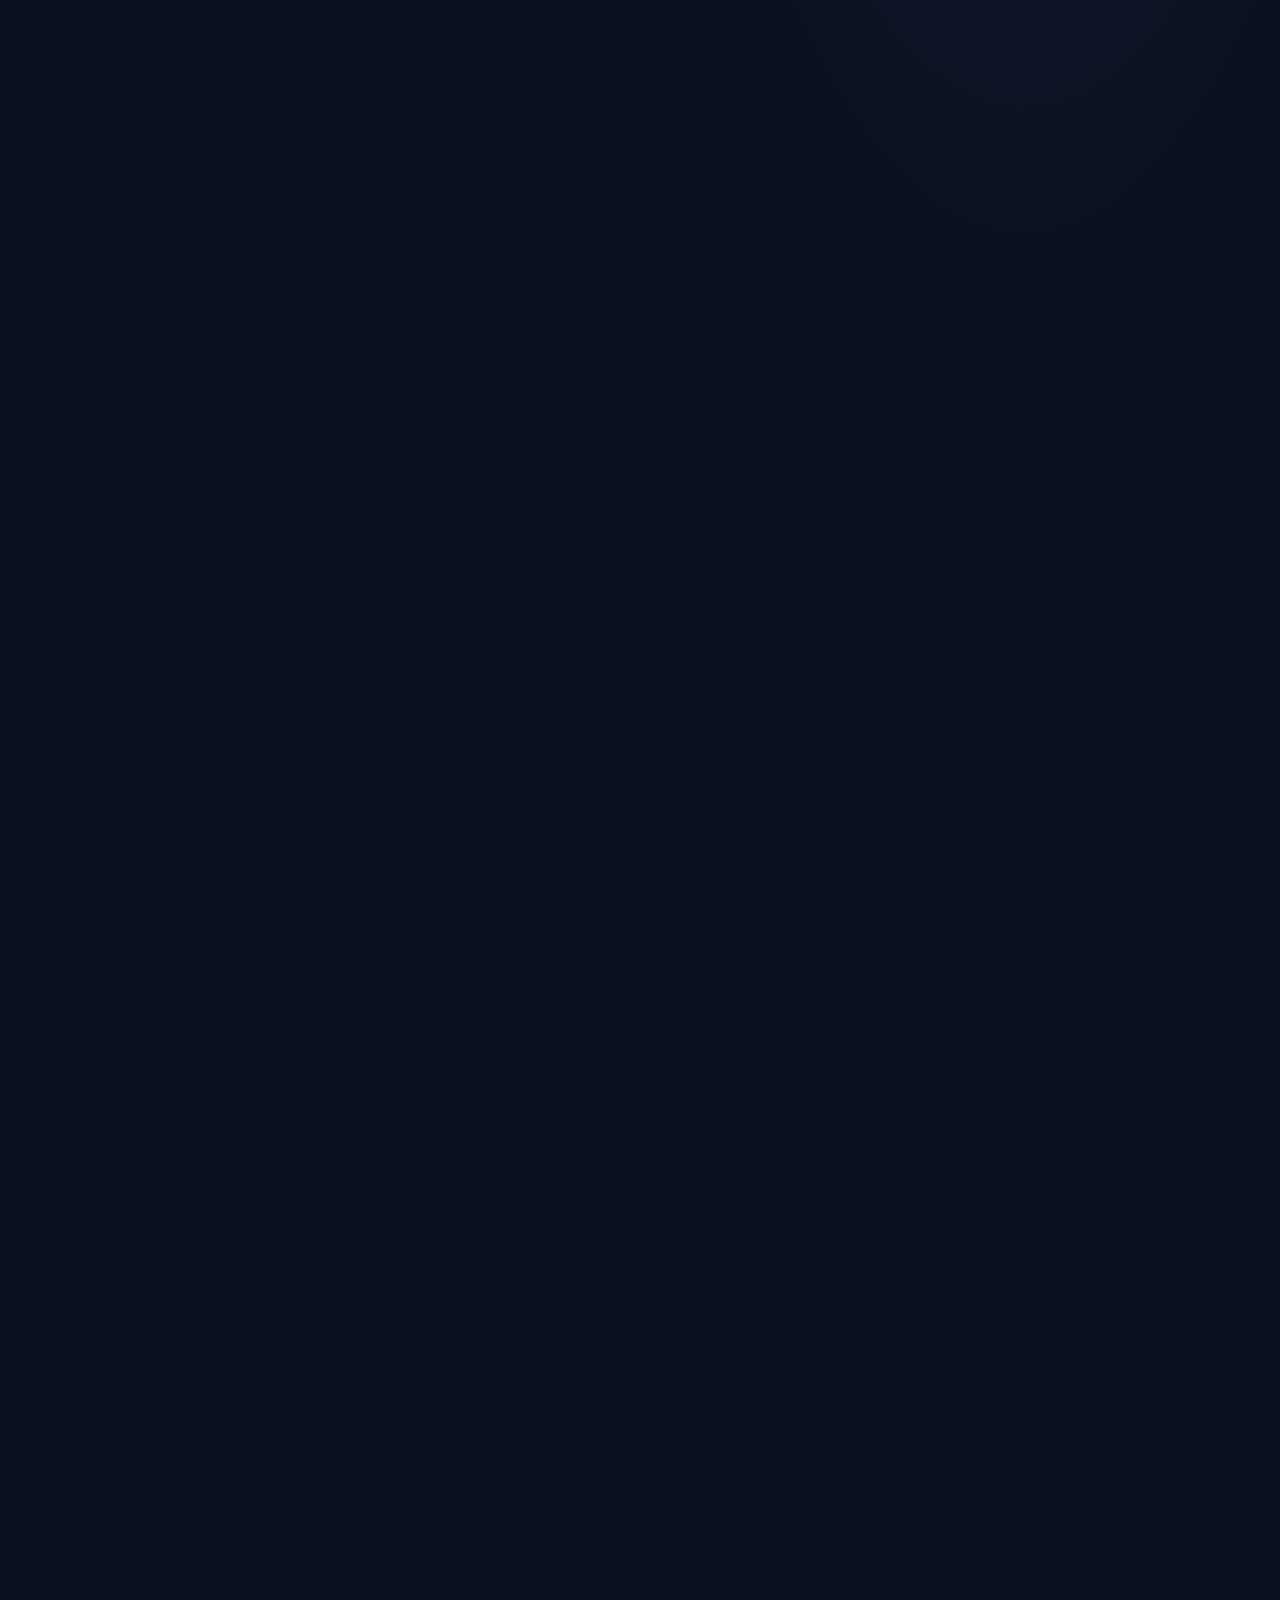
<file: pages/sales-calendar.html>
<!doctype html>
<html lang="ru">
<head>
  <meta charset="utf-8">
  <meta name="viewport" content="width=device-width,initial-scale=1">
  <meta name="theme-color" content="#10172a">
  <meta name="description" content="Календарь событий из исходного сайта. Даты могут меняться — сверяй их с новостями Steam.">
  <link rel="icon" href="../assets/favicon.svg" type="image/svg+xml">
  <link rel="stylesheet" href="../style.css">
  <title>Распродажи и фестивали Steam — Steam Hub</title>
</head>
<body class="site-locked">

<div id="site-lock" role="dialog" aria-modal="true" aria-labelledby="lock-title">
  <div class="lock-card">
    <img class="lock-mark" src="../assets/logo.svg" alt="Steam Hub">
    <div class="lock-kicker">PRIVATE ACCESS</div>
    <h1 id="lock-title">Доступ к Steam Hub</h1>
    <p>Сайт закрыт паролем. Введи пароль, чтобы продолжить.</p>
    <form id="lock-form">
      <input id="lock-password" type="password" placeholder="Введите пароль" autocomplete="current-password" aria-label="Пароль" required>
      <button type="submit">Открыть сайт <span aria-hidden="true">↗</span></button>
    </form>
    <div id="lock-error" class="lock-error" aria-live="polite"></div>
    <div class="lock-foot">STEAM HUB · YOUR STEAM, YOUR RULES</div>
  </div>
</div>

<script>
(function(){
  var gate=document.getElementById('site-lock');
  var form=document.getElementById('lock-form');
  var input=document.getElementById('lock-password');
  var error=document.getElementById('lock-error');
  document.body.classList.add('site-locked');
  try{
    if(sessionStorage.getItem('steamhub_access')==='granted'){
      document.body.classList.remove('site-locked');
      gate.remove();
      return;
    }
  }catch(e){}
  form.addEventListener('submit',function(e){
    e.preventDefault();
    if(input.value==='ShizzyBoost'){
      try{sessionStorage.setItem('steamhub_access','granted')}catch(e){}
      document.body.classList.remove('site-locked');
      gate.remove();
    }else{
      error.textContent='Неверный пароль. Попробуй ещё раз.';
      input.value='';
      input.focus();
    }
  });
})();
</script>

<header class="topbar">
  <a class="brand" href="../index.html">
    <img src="../assets/logo.svg" alt="Steam Hub" class="logo">
    <span>STEAM<span class="gradient">HUB</span><small>PLAYER KNOWLEDGE BASE</small></span>
  </a>
  <nav>
    <a href="../index.html">Главная</a>
    <a href="../index.html#library">База знаний</a>
    <a href="../redirect.html?url=https://store.steampowered.com/" target="_blank" rel="noopener noreferrer">Открыть сервис ↗</a>
  </nav>
  <button class="menu-toggle" aria-label="Открыть меню">☰</button>
</header>

<main class="article-wrap">

  <a class="back" href="../index.html#library">← Все разделы</a>

  <section class="article-hero topic-hero">
    <div>
      <span class="eyebrow">STEAM HUB / GUIDE 06</span>
      <h1>Распродажи и фестивали Steam</h1>
      <p>Календарь событий STEAM - Даты могу отличаться (Если STEAM сменили график).</p>
      <div class="article-actions">
        <a class="button primary" href="../redirect.html?url=https://store.steampowered.com/" target="_blank" rel="noopener noreferrer">Открыть магазин Steam ↗</a>
        <a class="button ghost" href="../redirect.html?url=https://funpay.com/users/8180891/" target="_blank" rel="noopener noreferrer">ShizzyBoost - FunPay ↗</a>
      </div>
    </div>
    <div class="topic-art topic-art-placeholder" aria-hidden="true">
      <img src="../assets/logo.svg" alt="">
    </div>
  </section>

  <section class="content-panel sale-calendar-panel">
    <h2>Календарь событий Steam</h2>
    <p class="tip">Статус каждого события рассчитывается автоматически по текущей дате и времени устройства.</p>

    <div class="calendar-summary" id="calendar-summary" aria-live="polite">
      <span class="calendar-live-dot"></span>
      <span>Определяем текущие события…</span>
    </div>

    <div class="calendar-filters" role="group" aria-label="Фильтр событий">
      <button class="calendar-filter active" type="button" data-filter="all">Все события</button>
      <button class="calendar-filter" type="button" data-filter="past">Прошла</button>
      <button class="calendar-filter" type="button" data-filter="upcoming">Ожидается</button>
      <button class="calendar-filter" type="button" data-filter="live">Идёт сейчас</button>
    </div>

    <div class="sale-event-list" id="sale-event-list" aria-live="polite"></div>

    <noscript>
      <p>Для автоматического определения статусов включи JavaScript в браузере.</p>
    </noscript>

    <script>
    (() => {
      // Даты из календарного списка проекта. Время указано локальное для устройства.
      const events = [
        {name:'Зимняя распродажа', start:'2025-12-18', end:'2026-01-05', kind:'sale'},
        {name:'Фестиваль детективов', start:'2026-01-12', end:'2026-01-19'},
        {name:'Фестиваль настольных игр', start:'2026-01-26', end:'2026-02-02'},
        {name:'Фестиваль печатания', start:'2026-02-05', end:'2026-02-09'},
        {name:'Фестиваль сражений между игроками', start:'2026-02-09', end:'2026-02-16'},
        {name:'Фестиваль игр про лошадей', start:'2026-02-19', end:'2026-02-23'},
        {name:'Фестиваль «Играм быть»', start:'2026-02-23', end:'2026-03-02'},
        {name:'Фестиваль башенной защиты', start:'2026-03-09', end:'2026-03-16'},
        {name:'Весенняя распродажа', start:'2026-03-19', end:'2026-03-26', kind:'sale'},
        {name:'Фестиваль дома и интерьера', start:'2026-03-30', end:'2026-04-06'},
        {name:'Фестиваль поиска предметов', start:'2026-04-09', end:'2026-04-13'},
        {name:'Фестиваль Средневековья', start:'2026-04-20', end:'2026-04-27'},
        {name:'Фестиваль построения колод', start:'2026-05-04', end:'2026-05-11'},
        {name:'Фестиваль морей и океанов', start:'2026-05-18', end:'2026-05-25'},
        {name:'Фестиваль пуль', start:'2026-06-08', end:'2026-06-15'},
        {name:'Фестиваль «Играм быть»', start:'2026-06-15', end:'2026-06-22'},
        {name:'Летняя распродажа', start:'2026-06-25', end:'2026-07-09', kind:'sale'},
        {name:'Фестиваль социальной дедукции', start:'2026-07-13', end:'2026-07-16'},
        {name:'Фестиваль поездов', start:'2026-07-20', end:'2026-07-27'},
        {name:'Фестиваль киберпанка', start:'2026-08-03', end:'2026-08-10'},
        {name:'Фестиваль кеглей и колышков', start:'2026-08-17', end:'2026-08-20'},
        {name:'Фестиваль программирования', start:'2026-09-10', end:'2026-09-14'},
        {name:'Осенняя распродажа', start:'2026-10-01', end:'2026-10-08', kind:'sale'},
        {name:'Кулинарный фестиваль', start:'2026-10-12', end:'2026-10-19'},
        {name:'Фестиваль «Играм быть»', start:'2026-10-19', end:'2026-10-26'},
        {name:'Фестиваль «Страхи в Steam 5»', start:'2026-10-26', end:'2026-11-02'},
        {name:'Фестиваль ролевых автобаттлеров', start:'2026-11-16', end:'2026-11-23'},
        {name:'Чёрная пятница', start:null, end:null, unknown:true},
        {name:'Зимняя распродажа', start:'2026-12-17', end:'2027-01-04', kind:'sale'}
      ];

      const list = document.getElementById('sale-event-list');
      const summary = document.getElementById('calendar-summary');
      const buttons = [...document.querySelectorAll('.calendar-filter')];
      let filter = 'all';

      const dateFmt = new Intl.DateTimeFormat('ru-RU', {day:'numeric', month:'long'});
      const midnight = value => {
        const [y,m,d] = value.split('-').map(Number);
        return new Date(y,m-1,d,0,0,0,0);
      };

      const statusOf = (event, now) => {
        if (event.unknown) return 'unknown';
        const start = midnight(event.start);
        const endExclusive = new Date(midnight(event.end).getTime() + 86400000);
        if (now < start) return 'upcoming';
        if (now < endExclusive) return 'live';
        return 'past';
      };

      const statusText = {
        past:'Прошла',
        upcoming:'Ожидается',
        live:'Идёт сейчас',
        unknown:'Дата не объявлена'
      };

      const fmtRange = e => e.unknown
        ? 'Дата пока не объявлена'
        : `${dateFmt.format(midnight(e.start))} — ${dateFmt.format(midnight(e.end))}`;

      function render(){
        const now = new Date();
        const today = new Intl.DateTimeFormat('ru-RU',{day:'numeric',month:'long',year:'numeric'}).format(now);
        const enriched = events.map((e,i)=>({...e,index:i,status:statusOf(e,now)}));
        const counts = {past:0,upcoming:0,live:0,unknown:0};
        enriched.forEach(e=>counts[e.status]++);
        const current = enriched.filter(e=>e.status==='live');

        summary.innerHTML = `<span class="calendar-live-dot"></span><span>Сегодня: <b>${today}</b> · <b>${current.length}</b> событий идёт · обновление в реальном времени</span>`;

        const visible = enriched.filter(e => filter==='all' || e.status===filter);

        list.innerHTML = visible.map(e=>`<article class="sale-event ${e.status==='live'?'is-live':''}">
          <div class="sale-event-date"><span>${e.kind==='sale'?'РАСПРОДАЖА':'СОБЫТИЕ'}</span><b>${e.unknown?'—':dateFmt.format(midnight(e.start)).replace(/\sг\.$/,'')}</b></div>
          <div class="sale-event-info"><h3>${e.name}</h3><p>${fmtRange(e)}</p></div>
          <span class="sale-status status-${e.status}">${statusText[e.status]}</span>
        </article>`).join('') || '<p class="empty-calendar">В этой категории пока нет событий.</p>';

        buttons.forEach(b=>b.classList.toggle('active',b.dataset.filter===filter));
      }

      buttons.forEach(b=>b.addEventListener('click',()=>{filter=b.dataset.filter;render()}));
      render();
      setInterval(render,30000);
    })();
    </script>

    <p class="calendar-disclaimer">

    </p>
  </section>

  <section class="content-panel">
    <h2>Как отслеживать скидки</h2>
    <p>Открывай страницу магазина, список желаемого и историю цен в SteamDB. Цены и даты событий могут отличаться по региону.</p>
    <p>
      <a href="../redirect.html?url=https://store.steampowered.com/wishlist/" target="_blank" rel="noopener noreferrer">Список желаемого Steam</a>
      ·
      <a href="../redirect.html?url=https://steamdb.info/" target="_blank" rel="noopener noreferrer">SteamDB</a>
    </p>
  </section>

  <p class="source-note"></p>

</main>

<footer>
  © 2026 Steam Hub by AURA - ShizzyBoost<span>Независимый справочный проект, не связан с Valve Corporation.</span>
</footer>

<script src="../script.js"></script>
</body>
</html>
</file>
<file: style.css>
@import url('https://fonts.googleapis.com/css2?family=Manrope:wght@400;500;600;700;800&display=swap');
:root{--bg:#0b1120;--panel:#121b30;--panel2:#17223a;--line:rgba(143,178,255,.17);--text:#edf4ff;--muted:#a2b0c8;--cyan:#80ddff;--blue:#7195ff;--violet:#bb83ff;--radius:24px;scroll-behavior:smooth}
*{box-sizing:border-box}body{margin:0;background:radial-gradient(ellipse at 80% -10%,#26345b 0,transparent 36%),var(--bg);color:var(--text);font-family:Manrope,system-ui,sans-serif;line-height:1.65}a{color:inherit;text-decoration:none}::selection{background:#756bff;color:white}::-webkit-scrollbar{width:12px;height:12px}::-webkit-scrollbar-track{background:#0b1120;border-left:1px solid #1a2944}::-webkit-scrollbar-thumb{background:linear-gradient(180deg,#80ddff,#7488ff,#bd78ff);border:3px solid #0b1120;border-radius:99px}::-webkit-scrollbar-thumb:hover{background:linear-gradient(180deg,#b0edff,#9ba8ff,#d8a3ff)}*{scrollbar-color:#8794ff #0b1120;scrollbar-width:thin}
.topbar{height:82px;display:flex;align-items:center;justify-content:space-between;padding:0 clamp(20px,5vw,76px);border-bottom:1px solid rgba(143,178,255,.1);background:rgba(10,16,31,.72);backdrop-filter:blur(18px);position:sticky;top:0;z-index:20}.brand{display:flex;gap:12px;align-items:center;font-weight:800;letter-spacing:.08em;font-size:17px}.brand small{display:block;font-size:8px;letter-spacing:.2em;color:#8394b4}.logo{width:43px;height:43px;animation:logoFloat 4s ease-in-out infinite;filter:drop-shadow(0 0 10px #6b85ff66)}.brand:hover .logo{animation:logoSpin .7s ease}.gradient{background:linear-gradient(100deg,var(--cyan),#8b9aff 48%,var(--violet));background-size:200% auto;color:transparent;background-clip:text;animation:gradientShift 5s linear infinite}nav{display:flex;gap:30px;color:#bdc9df;font-size:13px}nav a:hover{color:white}.menu-toggle{display:none;background:transparent;border:0;color:white;font-size:24px}
.hero{margin:28px auto 0;width:calc(100% - 48px);max-width:1450px;min-height:460px;position:relative;overflow:hidden;border:1px solid #304365;border-radius:28px;background:linear-gradient(110deg,rgba(22,34,57,.98),rgba(24,30,55,.92));display:flex;align-items:center;padding:clamp(28px,4vw,58px);isolation:isolate}.hero-copy{position:relative;z-index:3;max-width:600px}.eyebrow{display:inline-flex;align-items:center;gap:9px;color:#9edfff;font-size:10px;letter-spacing:.17em;font-weight:800}.eyebrow i{width:7px;height:7px;border-radius:50%;background:#62f2c3;box-shadow:0 0 14px #62f2c3;animation:pulse 2s infinite}.hero h1{font-size:clamp(42px,5vw,68px);line-height:1.08;letter-spacing:-.065em;margin:22px 0 14px;font-weight:800}.hero p,.section-heading p,.about p,.article-hero p{color:#b2bfd4;max-width:580px;font-size:14px}.hero-actions,.article-actions{display:flex;gap:12px;flex-wrap:wrap;margin-top:24px}.button{display:inline-flex;align-items:center;gap:22px;padding:12px 17px;border-radius:12px;font-weight:800;font-size:12px;transition:transform .25s,box-shadow .25s,border-color .25s}.button:hover{transform:translateY(-3px)}.primary{color:#091426;background:linear-gradient(105deg,#85dfff,#a18bff);box-shadow:0 8px 28px #7c9bff22}.primary:hover{box-shadow:0 10px 35px #879bff55}.ghost{border:1px solid #43516c;background:#ffffff06;color:#e4ecfa}.hero-stats{display:flex;gap:26px;margin-top:34px;color:#91a1bd;font-size:11px}.hero-stats b{color:#eaf5ff;font-size:17px;margin-right:6px}.hero-art{position:absolute;inset:0 0 0 48%;z-index:1;overflow:hidden;background-image:linear-gradient(90deg,#172239 0%,#17223920 40%,#11172b10),url('assets/steamhub-hero.gif');background-position:center;background-size:cover;opacity:.94;mask-image:linear-gradient(90deg,transparent 0%,black 25%)}.orb{position:absolute;width:210px;height:210px;right:23%;top:20%;border-radius:35%;border:1px solid #80cfff88;background:linear-gradient(135deg,#7fe5ff55,#7d63ff66,#c176ff44);box-shadow:0 0 80px #6c83ff66,inset 0 0 50px #9d9bff44;transform:rotate(35deg);animation:orbDrift 8s ease-in-out infinite;backdrop-filter:blur(2px)}.orb:before,.orb:after{content:"";position:absolute;inset:-40px;border:1px solid #83d8ff77;border-radius:50%;transform:rotateX(65deg) rotateZ(20deg)}.orb:after{inset:-65px;border-color:#b57bff66;transform:rotateX(65deg) rotateZ(-30deg)}.art-caption{position:absolute;right:8%;bottom:10%;font-size:10px;letter-spacing:.3em;color:#b7c7ed;text-align:right;opacity:.8}.art-caption b{font-size:18px;color:white}.hero-watermark{position:absolute;right:2%;bottom:-58px;font-size:clamp(100px,15vw,210px);font-weight:800;letter-spacing:-.08em;color:#9baaff08;z-index:2;pointer-events:none}
.section{max-width:1320px;margin:0 auto;padding:90px 28px}.section-heading{display:flex;align-items:end;justify-content:space-between;gap:24px;margin-bottom:28px}.section h2,.about h2{font-size:clamp(32px,4vw,48px);letter-spacing:-.06em;line-height:1.13;margin:10px 0}.search{display:flex;align-items:center;gap:10px;padding:11px 15px;border:1px solid var(--line);border-radius:12px;background:#10192b;color:#8d9db8;min-width:270px}.search input{background:transparent;border:0;outline:0;color:white;width:100%;font:inherit;font-size:12px}.guide-grid{display:grid;grid-template-columns:repeat(3,minmax(0,1fr));gap:15px}.guide-card{min-height:205px;border:1px solid var(--line);border-radius:18px;padding:22px;background:linear-gradient(145deg,#152039,#101829);display:flex;flex-direction:column;align-items:flex-start;position:relative;overflow:hidden;transition:transform .3s,border-color .3s,background .3s}.guide-card:before{content:"";position:absolute;width:160px;height:160px;right:-90px;top:-90px;border-radius:50%;background:#7f91ff16;transition:transform .5s}.guide-card:hover{transform:translateY(-5px);border-color:#8299ff88;background:linear-gradient(145deg,#1a2947,#111a2e)}.guide-card:hover:before{transform:scale(2.2)}.card-icon{color:#83dfff;font-size:10px;letter-spacing:.12em;font-weight:800;border:1px solid #7ed9ff38;background:#75d9ff0c;border-radius:8px;padding:5px 8px}.card-title{font-size:17px;font-weight:800;margin-top:17px}.card-desc{font-size:12px;color:#9eacc5;line-height:1.6;margin-top:5px}.card-link{font-size:11px;color:#a9baff;margin-top:auto;padding-top:18px;display:flex;gap:20px;width:100%;justify-content:space-between}.card-link b{font-size:16px}.empty{color:var(--muted)}.about{border-top:1px solid #ffffff0b;max-width:100%;padding-left:max(28px,calc((100% - 1264px)/2));padding-right:max(28px,calc((100% - 1264px)/2));background:radial-gradient(ellipse at 80% 50%,#5f66ad16,transparent 45%)}.about p{max-width:620px}footer{border-top:1px solid #ffffff12;padding:24px clamp(24px,5vw,76px);color:#8291ad;font-size:11px;display:flex;justify-content:space-between;gap:15px}
.article-wrap{max-width:1000px;margin:0 auto;padding:54px 24px 90px}.back{font-size:12px;color:#a4b8d8}.article-hero{margin-top:24px;padding:clamp(26px,5vw,55px);border:1px solid var(--line);border-radius:24px;background:radial-gradient(ellipse at 90% 0,#667cff26,transparent 40%),linear-gradient(135deg,#17243c,#11182a);animation:fadeUp .7s both}.article-hero h1{font-size:clamp(36px,6vw,60px);line-height:1.1;letter-spacing:-.06em;margin:18px 0}.content-panel{margin-top:20px;padding:clamp(24px,4vw,42px);border:1px solid var(--line);border-radius:22px;background:#111a2b;color:#c2cde0}.content-panel h2{color:#f0f5ff;font-size:23px;letter-spacing:-.04em}.content-panel p,.content-panel li{font-size:14px}.tip{margin:25px 0;padding:18px 20px;border-left:3px solid #8b9cff;border-radius:0 12px 12px 0;background:#7f8fff0e}.tip strong{color:#a9dfff}.tip p{margin-bottom:0}.muted{color:#7e8ca6;font-size:12px!important}
.reveal{opacity:0;transform:translateY(18px);transition:opacity .65s ease,transform .65s ease}.reveal.visible{opacity:1;transform:translateY(0)}@keyframes gradientShift{to{background-position:200% center}}@keyframes logoFloat{0%,100%{transform:translateY(0) rotate(-2deg)}50%{transform:translateY(-3px) rotate(2deg)}}@keyframes logoSpin{to{transform:rotate(360deg)}}@keyframes pulse{50%{box-shadow:0 0 22px #62f2c3;opacity:.7}}@keyframes orbDrift{0%,100%{transform:rotate(35deg) translateY(0)}50%{transform:rotate(48deg) translateY(-18px)}}@keyframes fadeUp{from{opacity:0;transform:translateY(16px)}to{opacity:1;transform:translateY(0)}}
@media(max-width:800px){nav{gap:14px}.hero{min-height:500px}.hero-art{inset:30% 0 0 15%;opacity:.5;mask-image:linear-gradient(180deg,transparent,black 30%)}.hero-copy{align-self:flex-start}.guide-grid{grid-template-columns:repeat(2,minmax(0,1fr))}.section-heading{align-items:flex-start;flex-direction:column}.search{width:100%}}
@media(max-width:560px){.topbar{height:70px;padding:0 18px}.menu-toggle{display:block}nav{display:none;position:absolute;top:69px;left:0;right:0;background:#0e1729;padding:20px;flex-direction:column;border-bottom:1px solid var(--line)}nav.open{display:flex}.hero{width:calc(100% - 24px);margin-top:12px;min-height:520px;padding:25px 22px}.hero h1{font-size:43px}.hero p{font-size:13px}.hero-art{inset:44% 0 0 0}.hero-stats{gap:12px;flex-wrap:wrap}.section{padding:64px 18px}.guide-grid{grid-template-columns:1fr}.guide-card{min-height:180px}.about{padding-left:22px;padding-right:22px}footer{flex-direction:column}.article-wrap{padding:32px 14px 60px}}
@media(prefers-reduced-motion:reduce){*,*:before,*:after{animation-duration:.01ms!important;animation-iteration-count:1!important;scroll-behavior:auto!important;transition-duration:.01ms!important}}

/* image-led cards and animated emblem */
.card-image-link{height:128px;display:block;position:relative;overflow:hidden;background:radial-gradient(circle at 75% 25%,#5f65d966,transparent 30%),linear-gradient(130deg,#102b4c,#33245d 58%,#102036);border-bottom:1px solid var(--line)}
.card-image{width:100%;height:100%;object-fit:cover;display:block;opacity:.78;filter:saturate(1.15);transition:transform .65s cubic-bezier(.2,.75,.2,1),opacity .35s}
.guide-card:hover .card-image{transform:scale(1.08);opacity:1}
.image-shade{position:absolute;inset:0;background:linear-gradient(0deg,#101829bb,transparent 70%)}
.image-number{position:absolute;left:16px;bottom:12px;font-size:9px;letter-spacing:.15em;font-weight:800;color:#d4e8ff}
.image-open{position:absolute;right:13px;top:12px;width:28px;height:28px;border:1px solid #ffffff55;border-radius:9px;display:grid;place-items:center;background:#0a122b88;backdrop-filter:blur(8px)}
.image-fallback{background:radial-gradient(circle at 70% 35%,#6a83ff88,transparent 25%),linear-gradient(135deg,#102b4c,#33245d 58%,#101829)}
.card-body{padding:18px 19px 17px;display:flex;flex-direction:column;flex:1}
.card-body .card-title{font-size:16px;font-weight:800;letter-spacing:-.025em}
.card-body .card-desc{margin:7px 0 14px}
.card-links{display:flex;justify-content:space-between;gap:8px;margin-top:auto;padding-top:12px;border-top:1px solid #ffffff10}
.card-links a{font-size:10px;color:#aabaff}.card-links a:last-child{color:#8edfff}.card-links b{padding-left:5px}
.guide-card{padding:0;min-height:0}.guide-card:before{display:none}
.orb{display:grid;place-items:center;transform-style:preserve-3d}
.orb-logo{width:46%;height:46%;object-fit:contain;filter:drop-shadow(0 0 20px #8fe4ffcc);animation:logoFloat 3.8s ease-in-out infinite;transform:translateZ(18px)}
.topic-hero{display:grid;grid-template-columns:minmax(0,1.2fr) minmax(180px,.8fr);gap:24px;align-items:center}
.topic-art{width:100%;max-height:240px;object-fit:cover;border-radius:16px;border:1px solid #819dff33;box-shadow:0 20px 55px #050a1b66}
.resource-list{display:grid;gap:10px;margin:20px 0}
.resource-list a{display:flex;align-items:center;justify-content:space-between;gap:18px;padding:15px 17px;border:1px solid var(--line);border-radius:12px;background:#ffffff03;transition:border-color .2s,transform .2s}
.resource-list a:hover{border-color:#8b9cff88;transform:translateX(3px)}
.resource-list b,.resource-list small{display:block}.resource-list b{color:#e8f3ff;font-size:13px}.resource-list small{color:#8294b4;font-size:10px;overflow-wrap:anywhere}.resource-list strong{color:#8cdbff}
@media(max-width:650px){.topic-hero{grid-template-columns:1fr}.topic-art{max-height:180px}.card-image-link{height:145px}}

/* Expanded source material */
.topic-art-placeholder{display:grid;place-items:center;min-height:220px;border:1px solid rgba(255,255,255,.12);border-radius:24px;background:radial-gradient(circle at 50% 40%,rgba(102,145,255,.24),rgba(18,28,51,.3) 62%,rgba(6,10,20,.7));box-shadow:inset 0 0 50px rgba(91,128,255,.08)}
.topic-art-placeholder img{width:100px;filter:drop-shadow(0 0 28px rgba(115,151,255,.4));animation:logoFloat 5s ease-in-out infinite}
.table-wrap{overflow-x:auto;margin:18px 0;border:1px solid var(--line,rgba(255,255,255,.1));border-radius:14px}
.table-wrap table{width:100%;border-collapse:collapse;min-width:420px}
.table-wrap th,.table-wrap td{padding:12px 15px;text-align:left;border-bottom:1px solid rgba(255,255,255,.08)}
.table-wrap th{background:rgba(111,146,255,.12);color:#e9efff}
.table-wrap tr:last-child td{border-bottom:0}
.content-panel ol,.content-panel ul{padding-left:22px;line-height:1.8}
.content-panel li{padding-left:4px;margin:5px 0}
.content-panel a{color:#a7c0ff;text-decoration:underline;text-decoration-color:rgba(167,192,255,.35);text-underline-offset:3px}
.source-note{font-size:.82rem;color:rgba(220,228,245,.58);line-height:1.7;margin:22px 4px}


/* Real-time Steam sale calendar */
.calendar-summary{display:flex;align-items:center;gap:10px;padding:13px 16px;margin:18px 0;border:1px solid #70e2c43d;border-radius:13px;background:linear-gradient(100deg,#4edbb60d,#7e8eff0b);font-size:12px;color:#aebdd5}
.calendar-summary b{color:#edf5ff}.calendar-live-dot{width:8px;height:8px;flex:0 0 8px;border-radius:50%;background:#55e8b2;box-shadow:0 0 14px #55e8b277;animation:pulse 2s infinite}
.calendar-filters{display:flex;gap:8px;flex-wrap:wrap;margin:20px 0}.calendar-filter{font:inherit;font-size:12px;font-weight:800;color:#aebbd4;border:1px solid #9bb0ff26;background:#ffffff05;padding:10px 15px;border-radius:11px;cursor:pointer;transition:all .2s}.calendar-filter:hover{border-color:#8ca4ff88;color:white;transform:translateY(-1px)}.calendar-filter.active{color:#081326;border-color:transparent;background:linear-gradient(100deg,#85dfff,#a18bff);box-shadow:0 6px 22px #7c9bff1f}
.sale-event-list{display:grid;gap:10px}.sale-event{display:grid;grid-template-columns:120px minmax(0,1fr) auto;align-items:center;gap:16px;padding:17px;border:1px solid #a3b8ff17;border-radius:15px;background:linear-gradient(110deg,#ffffff04,#7f93ff04);transition:border-color .2s,background .2s}.sale-event:hover{border-color:#8ea7ff60;background:#8296ff09}.sale-event.is-live{border-color:#57e9b477;background:linear-gradient(100deg,#44e6b10d,#8296ff06)}.sale-event-date{display:flex;flex-direction:column;gap:5px}.sale-event-date span{font-size:8px;letter-spacing:.14em;color:#7f94bd;font-weight:800}.sale-event-date b{font-size:13px;color:#dce8ff}.sale-event-info h3{font-size:13px;line-height:1.4;margin:0;color:#edf4ff}.sale-event-info p{font-size:11px;margin:5px 0 0;color:#8e9fbd}.sale-status{white-space:nowrap;font-size:10px;font-weight:800;padding:7px 10px;border-radius:8px;border:1px solid transparent}.status-past{color:#9aa8bf;background:#8998b015;border-color:#8998b025}.status-upcoming{color:#9edcff;background:#6bcaff10;border-color:#6bcaff25}.status-live{color:#68edbc;background:#55e8b212;border-color:#55e8b244}.status-unknown{color:#d5b7ff;background:#b77dff10;border-color:#b77dff25}.empty-calendar{padding:24px;text-align:center;color:#8d9db8;border:1px dashed #a3b8ff33;border-radius:14px}.calendar-disclaimer{font-size:11px!important;color:#8393ae!important;margin-top:20px}.calendar-disclaimer a{color:#a7c0ff}
@media(max-width:620px){.sale-event{grid-template-columns:1fr auto;gap:8px 12px;padding:14px}.sale-event-date{grid-column:1/-1;flex-direction:row;align-items:center;gap:10px}.sale-event-info{grid-column:1}.sale-status{grid-column:2;grid-row:2;align-self:center}.calendar-filter{flex:1;padding:10px 8px}}

/* Full-bleed guide cards: image covers the entire card, with readable content layered over it */
.guide-card{min-height:0;aspect-ratio:16/9;isolation:isolate;background:#101829;}
.card-image-link{position:absolute;inset:0;width:100%;height:100%;z-index:0;border:0;border-radius:inherit;background:linear-gradient(135deg,#102b4c,#33245d 58%,#101829);}
.card-image{position:absolute;inset:0;width:100%;height:100%;object-fit:fill;opacity:.78;filter:saturate(1.12);}
.image-shade{background:linear-gradient(180deg,rgba(7,12,24,.04) 0%,rgba(7,12,24,.08) 30%,rgba(7,12,24,.72) 65%,rgba(7,12,24,.97) 100%);}
.image-number{left:18px;top:16px;bottom:auto;padding:5px 8px;border:1px solid #ffffff38;border-radius:7px;background:#0a122b8c;backdrop-filter:blur(8px);}
.image-open{z-index:2;}
.card-body{position:relative;z-index:1;width:100%;margin-top:auto;padding:132px 19px 17px;background:linear-gradient(180deg,transparent 0%,rgba(7,12,24,.12) 18%,rgba(7,12,24,.76) 52%,rgba(7,12,24,.96) 100%);}
.card-body .card-title{color:#f3f7ff;text-shadow:0 2px 14px #0009;}
.card-body .card-desc{color:#c1cee3;text-shadow:0 1px 8px #0009;}
.card-links{border-top-color:#ffffff24;}
.card-links a{color:#d0dcff;text-shadow:0 1px 8px #0009;}
.card-links a:last-child{color:#8ee6ff;}
.guide-card:hover .card-image{transform:scale(1.055);opacity:.94;}
@media(max-width:560px){.guide-card{min-height:0;aspect-ratio:16/9}.card-body{padding:clamp(62px,22vw,100px) 16px 13px}.card-body .card-desc{font-size:11px;line-height:1.45;margin:5px 0 8px}.card-body .card-title{margin-top:8px}}

/* Original-source media galleries */
.media-panel{margin-top:1.25rem}
.media-panel .media-intro{color:var(--muted,#a8b4cc);margin:0 0 1rem}
.media-gallery{display:grid;grid-template-columns:repeat(auto-fit,minmax(min(100%,260px),1fr));gap:14px;margin-top:1rem}
.media-item{margin:0;overflow:hidden;border:1px solid rgba(145,160,190,.18);border-radius:16px;background:rgba(8,14,28,.72);min-width:0}
.media-item a{display:block;overflow:hidden;background:#0b1222}
.media-item img{display:block;width:100%;height:auto;aspect-ratio:16/10;object-fit:contain;transition:transform .35s ease;background:#0b1222}
.media-item a:hover img{transform:scale(1.025)}
.media-item figcaption{padding:11px 13px;color:var(--text,#eaf0ff);font-size:.9rem;line-height:1.45}
.video-frame{position:relative;width:100%;aspect-ratio:16/9;overflow:hidden;border-radius:16px;border:1px solid rgba(145,160,190,.2);background:#080d18;margin:1rem 0}
.video-frame iframe{position:absolute;inset:0;width:100%;height:100%;border:0}
@media(max-width:600px){.media-gallery{grid-template-columns:1fr}.media-item img{aspect-ratio:16/10}}


/* Steam Hub access gate */
body.site-locked{overflow:hidden!important}
body.site-locked > :not(#site-lock){visibility:hidden!important}
#site-lock{position:fixed;inset:0;z-index:2147483647;display:flex;align-items:center;justify-content:center;padding:24px;background:radial-gradient(ellipse at 50% 0%,rgba(95,67,180,.23),transparent 48%),linear-gradient(135deg,#080d19,#111a2d 55%,#0a1020);color:#f4f6ff;font-family:Inter,system-ui,-apple-system,Segoe UI,sans-serif}
#site-lock *{box-sizing:border-box}
#site-lock .lock-card{width:min(100%,420px);padding:36px;border:1px solid rgba(157,139,255,.25);border-radius:24px;background:rgba(17,24,42,.88);box-shadow:0 28px 100px rgba(0,0,0,.5),inset 0 1px rgba(255,255,255,.04);backdrop-filter:blur(20px);text-align:center}
#site-lock .lock-mark{width:64px;height:64px;object-fit:contain;margin-bottom:18px;filter:drop-shadow(0 0 24px rgba(132,102,255,.35))}
#site-lock .lock-kicker{font-size:11px;font-weight:800;letter-spacing:.22em;color:#a99aff;text-transform:uppercase}
#site-lock h1{margin:10px 0 9px;font-size:28px;letter-spacing:-.04em;color:#fff}
#site-lock p{margin:0 0 25px;color:#aab4cc;font-size:14px;line-height:1.6}
#site-lock form{display:grid;gap:12px}
#site-lock input{width:100%;height:50px;border:1px solid rgba(164,151,255,.24);border-radius:13px;padding:0 15px;background:#0b1222;color:#fff;font:inherit;outline:none;transition:border-color .2s,box-shadow .2s}
#site-lock input:focus{border-color:#8d75ff;box-shadow:0 0 0 4px rgba(141,117,255,.13)}
#site-lock button{height:50px;border:0;border-radius:13px;background:linear-gradient(135deg,#8065f5,#5c48b7);color:white;font:700 14px inherit;cursor:pointer;box-shadow:0 8px 25px rgba(104,80,220,.25);transition:transform .2s,filter .2s}
#site-lock button:hover{transform:translateY(-1px);filter:brightness(1.08)}
#site-lock .lock-error{min-height:18px;margin-top:13px;color:#ff8d9b;font-size:12px}
#site-lock .lock-foot{margin-top:17px;color:#697692;font-size:11px}
@media(max-width:480px){#site-lock .lock-card{padding:28px 22px}#site-lock h1{font-size:25px}}

/* Search filtering: keep hidden cards hidden despite card layout rules. */
.guide-card[hidden], #empty[hidden] { display: none !important; }
.search:focus-within { border-color: #8b78d5; box-shadow: 0 0 0 3px #8b78d51c; }
</file>
